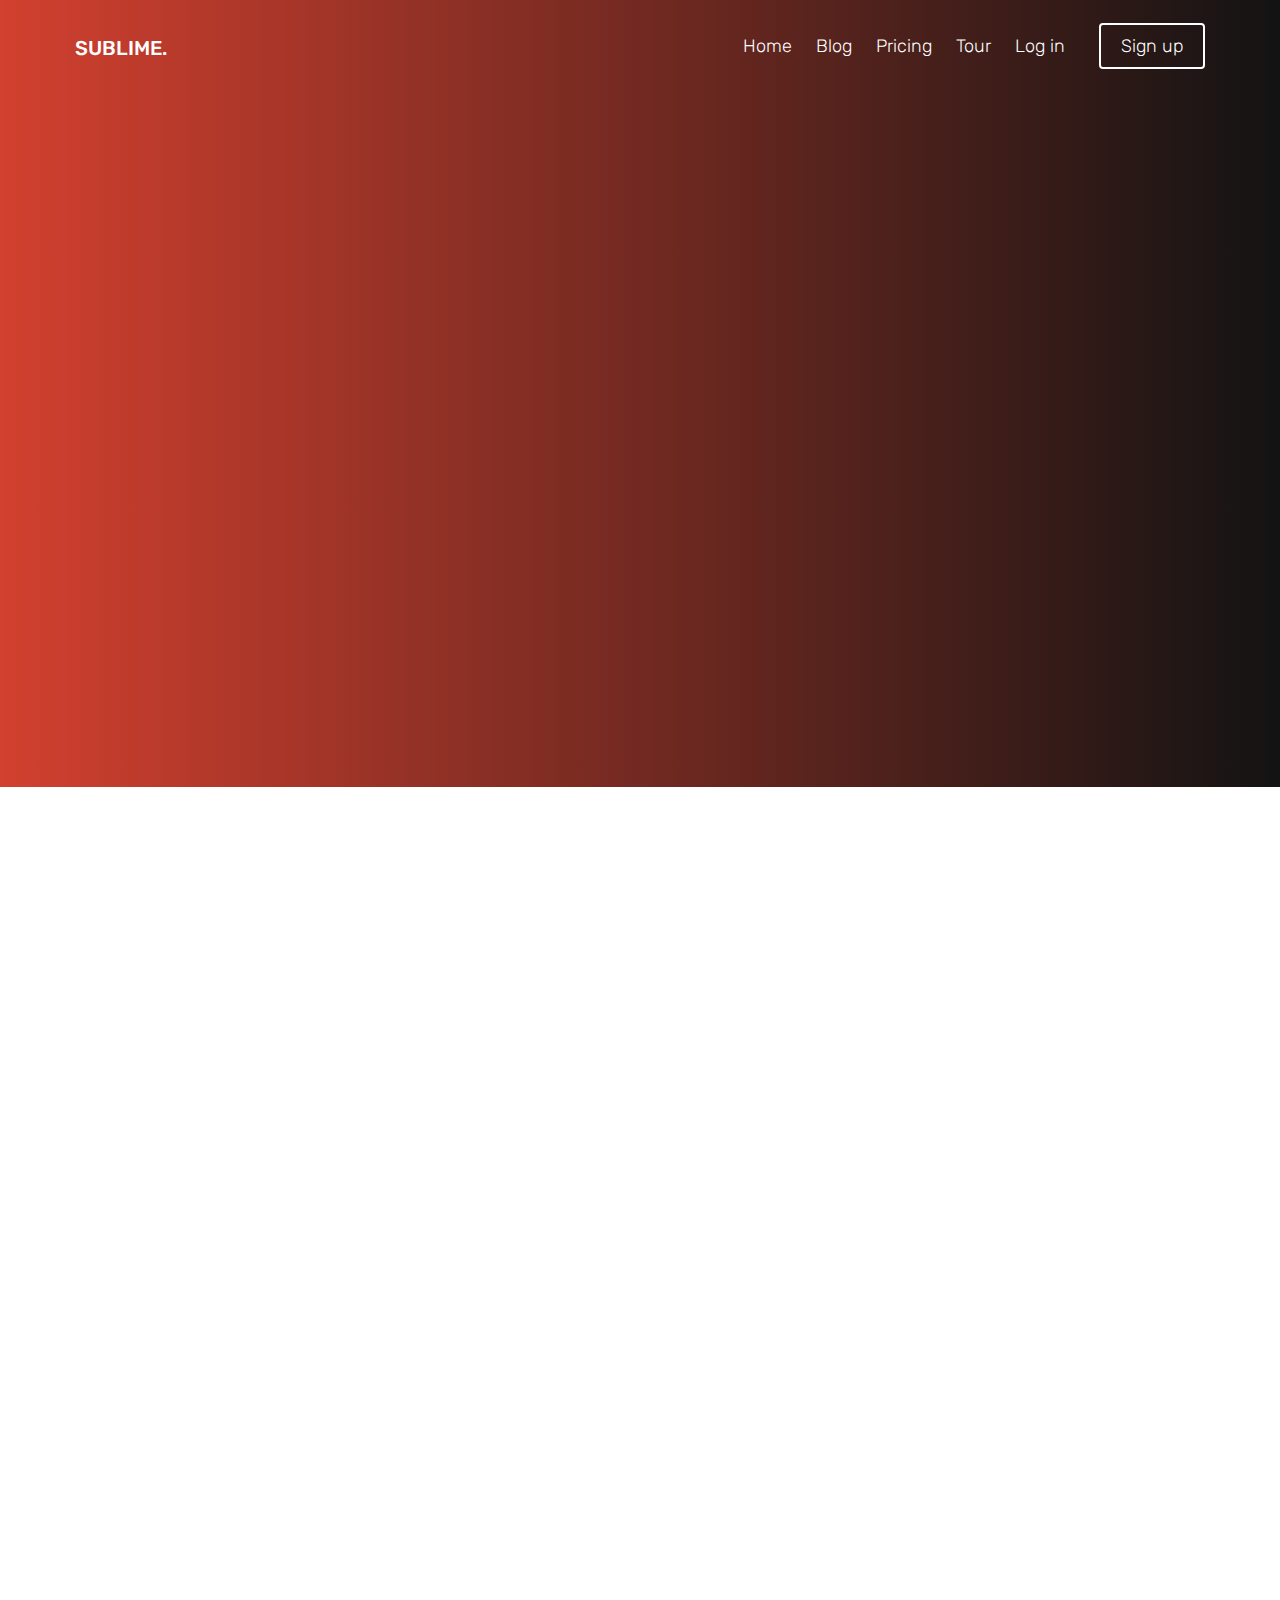
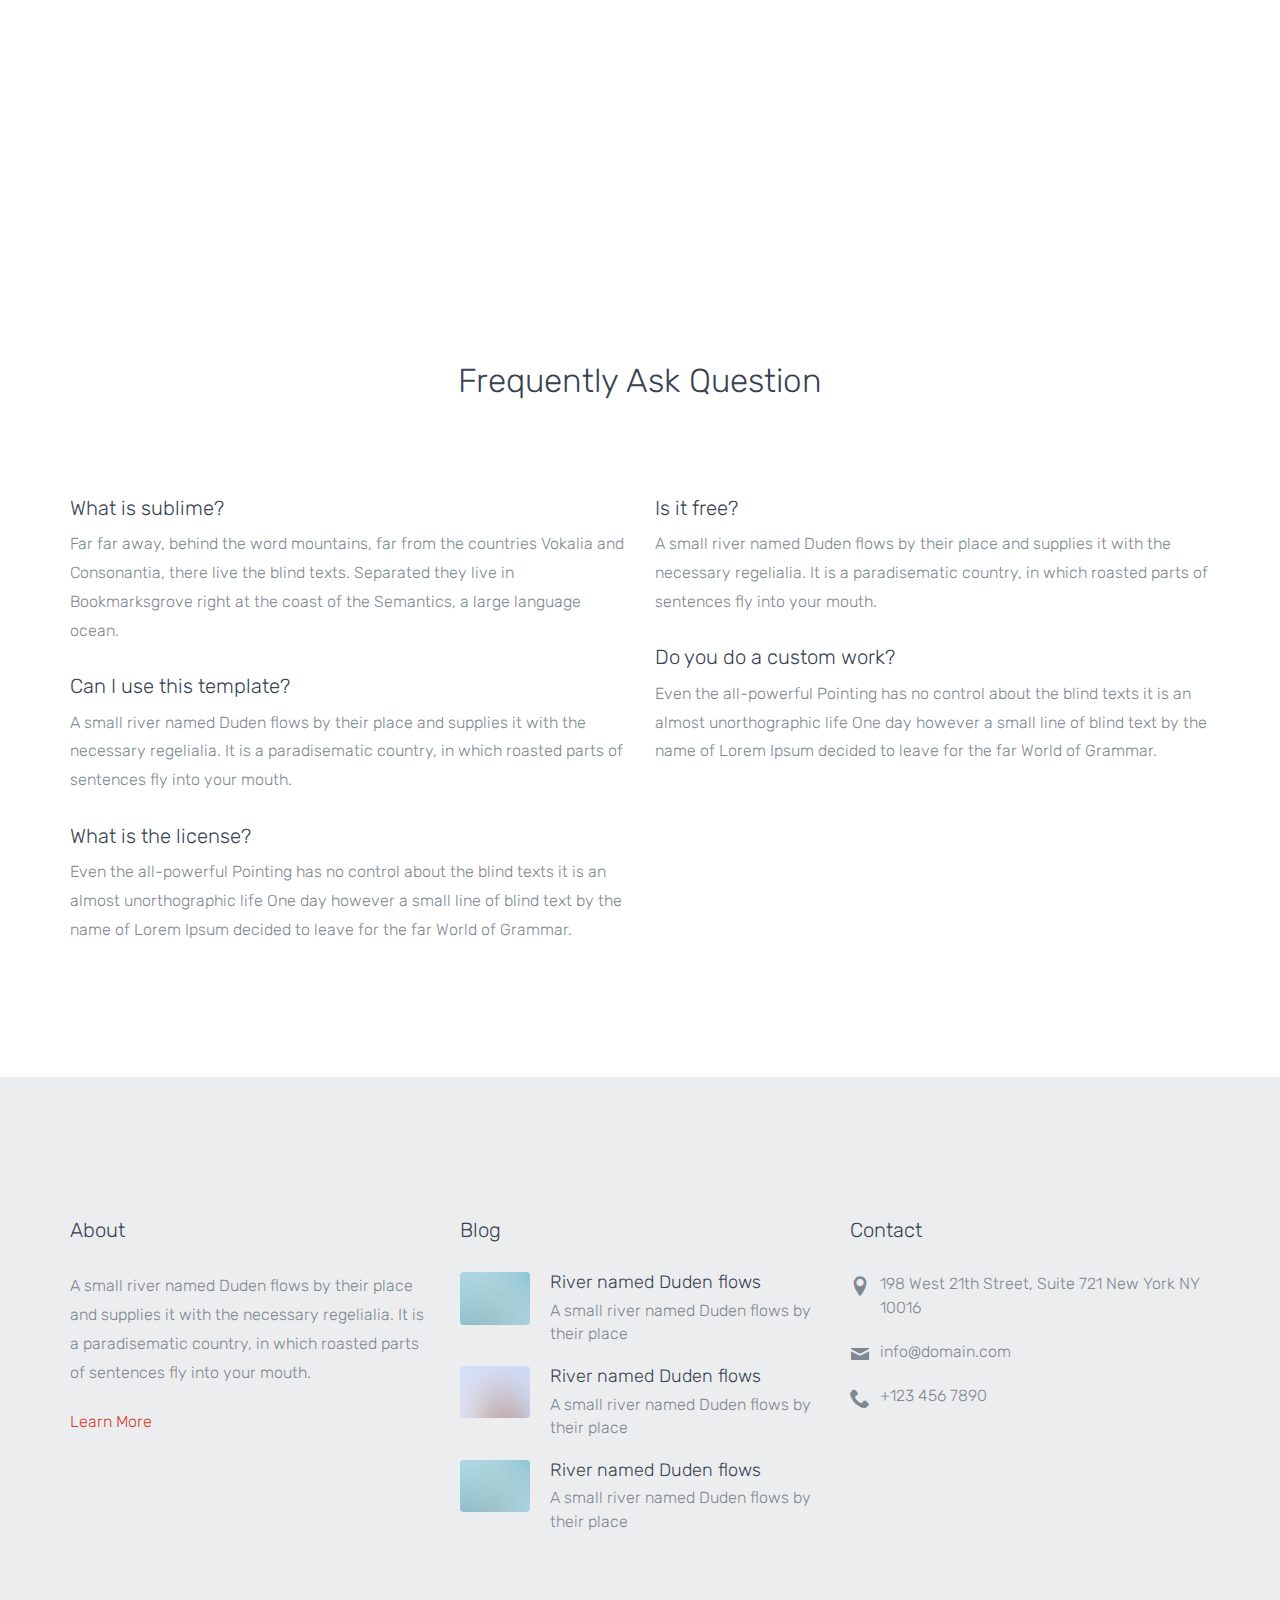
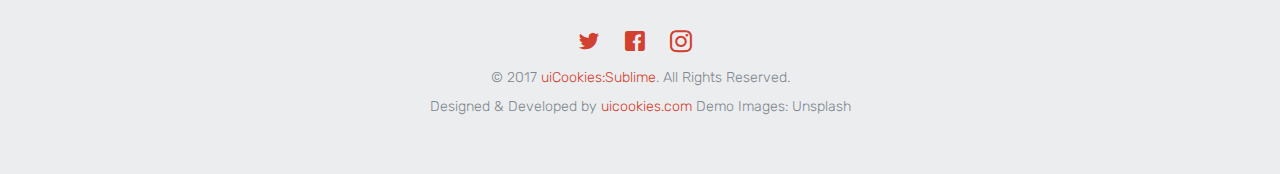
<file: blog.html>
<!DOCTYPE html>
<html lang="en">
  <head>
    <meta charset="utf-8">
    <meta name="viewport" content="width=device-width, initial-scale=1">
    <title>uiCookies:Sublime &mdash; Free Bootstrap Theme, Free Responsive Bootstrap Website Template</title>
    <meta name="description" content="Free Bootstrap Theme by uicookies.com">
    <meta name="keywords" content="free website templates, free bootstrap themes, free template, free bootstrap, free website template">
    
    <link href="https://fonts.googleapis.com/css?family=Rubik:300,400,500" rel="stylesheet"> 
    <link rel="stylesheet" href="css/styles-merged.css">
    <link rel="stylesheet" href="css/style.min.css">
    <link rel="stylesheet" href="css/custom.css">

    <!--[if lt IE 9]>
      <script src="js/vendor/html5shiv.min.js"></script>
      <script src="js/vendor/respond.min.js"></script>
    <![endif]-->
  </head>
  <body>
    


  <!-- START: header -->
  <header role="banner" class="probootstrap-header">
    <div class="container-fluid">
      <!-- <div class="row"> -->
        <a href="index.html" class="probootstrap-logo">Sublime<span>.</span></a>
        
        <a href="#" class="probootstrap-burger-menu visible-xs" ><i>Menu</i></a>
        <div class="mobile-menu-overlay"></div>

        <nav role="navigation" class="probootstrap-nav hidden-xs">
          <ul class="probootstrap-main-nav">
            <li><a href="index.html">Home</a></li>
            <li><a href="blog.html">Blog</a></li>
            <li><a href="pricing.html">Pricing</a></li>
            <li><a href="tour.html">Tour</a></li>
            <li><a href="login.html">Log in</a></li>
            <li class="probootstrap-cta"><a href="signup.html">Sign up</a></li>
          </ul>
          <div class="extra-text visible-xs">
            <a href="#" class="probootstrap-burger-menu"><i>Menu</i></a>
            <h5>Social</h5>
            <ul class="social-buttons">
              <li><a href="#"><i class="icon-twitter"></i></a></li>
              <li><a href="#"><i class="icon-facebook"></i></a></li>
              <li><a href="#"><i class="icon-instagram2"></i></a></li>
            </ul>
            <p><small>&copy; Copyright 2017. All Rights Reserved.</small></p>
          </div>
        </nav>

        <section class="probootstrap-intro">
          <div class="container">
            <div class="row">
              <div class="col-md-8 col-md-offset-2">
                <h1 class="probootstrap-animate">We share our ideas throught blogging</h1>
                <div class="probootstrap-subtitle probootstrap-animate">
                  <h2>A modern type of website template for your new business brought to you by <a href="https://uicookies.com/" target="_blank">uicookies.com</a></h2>
                </div>
                <p class="watch-intro probootstrap-animate"><a href="https://vimeo.com/45830194" class="popup-vimeo">Watch the intro <i class="icon-play2"></i></a></p>
              </div>
            </div>
          </div>
        </section>

      <!-- </div> -->
    </div>
    
    
  </header>
  <!-- END: header -->
  
  <!-- START: section -->
  <section class="probootstrap-section">
    <div class="container">
      
      <div class="row">
        <div class="col-md-4 col-sm-6 col-xs-12 probootstrap-animate">
          <div class="probootstrap-block-image">
            <figure><img src="img/img_3.jpg" alt="Free Bootstrap Template by uicookies.com"></figure>
            <div class="text">
              <span class="date">June 29, 2017</span>
              <h3><a href="#">Laboriosam Quod Dignissimos</a></h3>
              <p>Lorem ipsum dolor sit amet consectetur adipisicing elit. Iusto provident qui tempore natus quos quibusdam soluta at.</p>
              <p><a href="#" class="link-with-icon">Learn More <i class=" icon-chevron-right"></i></a></p>
            </div>
          </div>
        </div>
        <div class="col-md-4 col-sm-6 col-xs-12 probootstrap-animate">
          <div class="probootstrap-block-image">
            <figure><img src="img/img_2.jpg" alt="Free Bootstrap Template by uicookies.com"></figure>
            <div class="text">
              <span class="date">June 29, 2017</span>
              <h3><a href="#">Laboriosam Quod Dignissimos</a></h3>
              <p>Lorem ipsum dolor sit amet consectetur adipisicing elit. Iusto provident qui tempore natus quos quibusdam soluta at.</p>
              <p><a href="#" class="link-with-icon">Learn More <i class=" icon-chevron-right"></i></a></p>
            </div>
          </div>
        </div>
        <div class="clearfix visible-sm-block"></div>
        <div class="col-md-4 col-sm-6 col-xs-12 probootstrap-animate">
          <div class="probootstrap-block-image">
            <figure><img src="img/img_3.jpg" alt="Free Bootstrap Template by uicookies.com"></figure>
            <div class="text">
              <span class="date">June 29, 2017</span>
              <h3><a href="#">Laboriosam Quod Dignissimos</a></h3>
              <p>Lorem ipsum dolor sit amet consectetur adipisicing elit. Iusto provident qui tempore natus quos quibusdam soluta at.</p>
              <p><a href="#" class="link-with-icon">Learn More <i class=" icon-chevron-right"></i></a></p>
            </div>
          </div>
        </div>
        <div class="clearfix visible-md-block"></div>
        <div class="col-md-4 col-sm-6 col-xs-12 probootstrap-animate">
          <div class="probootstrap-block-image">
            <figure><img src="img/img_2.jpg" alt="Free Bootstrap Template by uicookies.com"></figure>
            <div class="text">
              <span class="date">June 29, 2017</span>
              <h3><a href="#">Laboriosam Quod Dignissimos</a></h3>
              <p>Lorem ipsum dolor sit amet consectetur adipisicing elit. Iusto provident qui tempore natus quos quibusdam soluta at.</p>
              <p><a href="#" class="link-with-icon">Learn More <i class=" icon-chevron-right"></i></a></p>
            </div>
          </div>
        </div>
        <div class="clearfix visible-sm-block"></div>
        <div class="col-md-4 col-sm-6 col-xs-12 probootstrap-animate">
          <div class="probootstrap-block-image">
            <figure><img src="img/img_3.jpg" alt="Free Bootstrap Template by uicookies.com"></figure>
            <div class="text">
              <span class="date">June 29, 2017</span>
              <h3><a href="#">Laboriosam Quod Dignissimos</a></h3>
              <p>Lorem ipsum dolor sit amet consectetur adipisicing elit. Iusto provident qui tempore natus quos quibusdam soluta at.</p>
              <p><a href="#" class="link-with-icon">Learn More <i class=" icon-chevron-right"></i></a></p>
            </div>
          </div>
        </div>
        <div class="col-md-4 col-sm-6 col-xs-12 probootstrap-animate">
          <div class="probootstrap-block-image">
            <figure><img src="img/img_2.jpg" alt="Free Bootstrap Template by uicookies.com"></figure>
            <div class="text">
              <span class="date">June 29, 2017</span>
              <h3><a href="#">Laboriosam Quod Dignissimos</a></h3>
              <p>Lorem ipsum dolor sit amet consectetur adipisicing elit. Iusto provident qui tempore natus quos quibusdam soluta at.</p>
              <p><a href="#" class="link-with-icon">Learn More <i class=" icon-chevron-right"></i></a></p>
            </div>
          </div>
        </div>
        <div class="clearfix visible-sm-block"></div>
      </div>
      
      <div class="row mb50">
        <div class="col-md-12 section-heading text-center">
          <h2>Frequently Ask Question</h2>
        </div>
      </div>
      <div class="row">
        <div class="col-md-6">
          <h3>What is sublime?</h3>
          <p>Far far away, behind the word mountains, far from the countries Vokalia and Consonantia, there live the blind texts. Separated they live in Bookmarksgrove right at the coast of the Semantics, a large language ocean.</p>
          <h3>Can I use this template?</h3>
          <p>A small river named Duden flows by their place and supplies it with the necessary regelialia. It is a paradisematic country, in which roasted parts of sentences fly into your mouth.</p>
          <h3>What is the license?</h3>
          <p>Even the all-powerful Pointing has no control about the blind texts it is an almost unorthographic life One day however a small line of blind text by the name of Lorem Ipsum decided to leave for the far World of Grammar.</p>
        </div>
        <div class="col-md-6">
          <h3>Is it free?</h3>
          <p>A small river named Duden flows by their place and supplies it with the necessary regelialia. It is a paradisematic country, in which roasted parts of sentences fly into your mouth.</p>
          <h3>Do you do a custom work?</h3>
          <p>Even the all-powerful Pointing has no control about the blind texts it is an almost unorthographic life One day however a small line of blind text by the name of Lorem Ipsum decided to leave for the far World of Grammar.</p>
        </div>
      </div>
    </div>
  </section>
  <!-- END: section -->

  
  
  <!-- START: footer -->
  <footer role="contentinfo" class="probootstrap-footer">
    <div class="container">
      <div class="row">
        <div class="col-md-4">
          <div class="probootstrap-footer-widget">
            <h3>About</h3>
            <p>A small river named Duden flows by their place and supplies it with the necessary regelialia. It is a paradisematic country, in which roasted parts of sentences fly into your mouth.</p>
            <p><a href="#" class="link-with-icon">Learn More <i class=" icon-chevron-right"></i></a></p>
          </div>
        </div>
        <div class="col-md-4">
          <div class="probootstrap-footer-widget">
            <h3>Blog</h3>
            <ul class="probootstrap-blog-list">
              <li>
                <a href="#">
                  <figure><img src="img/img_2.jpg" alt="Free Bootstrap Template by uicookies.com" class="img-responsive"></figure>
                  <div class="text">
                    <h4>River named Duden flows</h4>
                    <p>A small river named Duden flows by their place</p>
                  </div>
                </a>
              </li>
              <li>
                <a href="#">
                  <figure><img src="img/img_3.jpg" alt="Free Bootstrap Template by uicookies.com" class="img-responsive"></figure>
                  <div class="text">
                    <h4>River named Duden flows</h4>
                    <p>A small river named Duden flows by their place</p>
                  </div>
                </a>
              </li>
              <li>
                <a href="#">
                  <figure><img src="img/img_2.jpg" alt="Free Bootstrap Template by uicookies.com" class="img-responsive"></figure>
                  <div class="text">
                    <h4>River named Duden flows</h4>
                    <p>A small river named Duden flows by their place</p>
                  </div>
                </a>
              </li>
            </ul>
          </div>
        </div>
        <div class="col-md-4">
          <div class="probootstrap-footer-widget">
            <h3>Contact</h3>
            <ul class="probootstrap-contact-info">
              <li><i class="icon-location2"></i> <span>198 West 21th Street, Suite 721 New York NY 10016</span></li>
              <li><i class="icon-mail"></i><span>info@domain.com</span></li>
              <li><i class="icon-phone2"></i><span>+123 456 7890</span></li>
            </ul>
            
          </div>
        </div>
      </div>
      <div class="row mt40">
        <div class="col-md-12 text-center">
          <ul class="probootstrap-footer-social">
            <li><a href=""><i class="icon-twitter"></i></a></li>
            <li><a href=""><i class="icon-facebook"></i></a></li>
            <li><a href=""><i class="icon-instagram2"></i></a></li>
          </ul>
          <p>
            <small>&copy; 2017 <a href="https://uicookies.com/" target="_blank">uiCookies:Sublime</a>. All Rights Reserved. <br> Designed &amp; Developed by <a href="https://uicookies.com/" target="_blank">uicookies.com</a> Demo Images: Unsplash</small>
          </p>
          
        </div>
      </div>
    </div>
  </footer>
  <!-- END: footer -->



  <script src="js/scripts.min.js"></script>
  <script src="js/main.min.js"></script>
  <script src="js/custom.js"></script>

  </body>
</html>
</file>
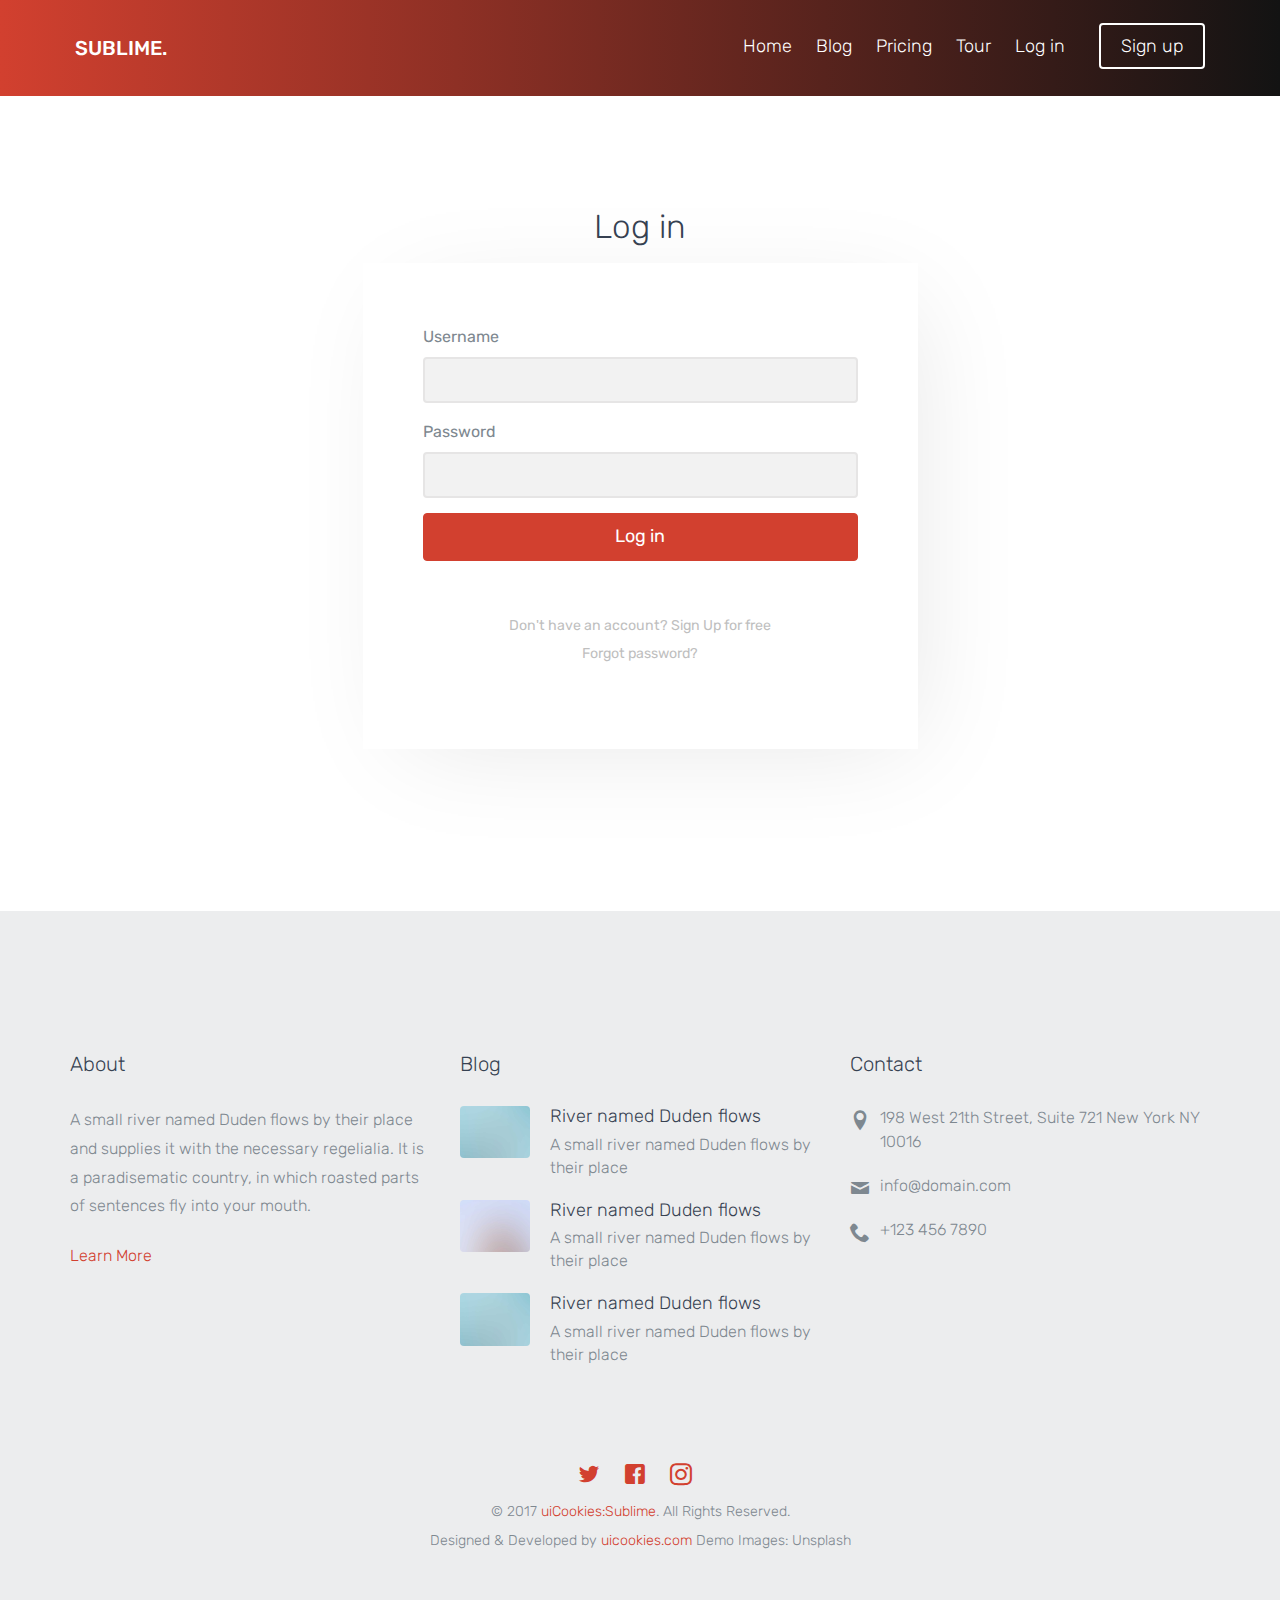
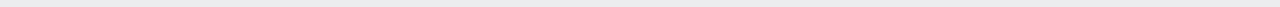
<file: login.html>
<!DOCTYPE html>
<html lang="en">
  <head>
    <meta charset="utf-8">
    <meta name="viewport" content="width=device-width, initial-scale=1">
    <title>uiCookies:Sublime &mdash; Free Bootstrap Theme, Free Responsive Bootstrap Website Template</title>
    <meta name="description" content="Free Bootstrap Theme by uicookies.com">
    <meta name="keywords" content="free website templates, free bootstrap themes, free template, free bootstrap, free website template">
    
    <link href="https://fonts.googleapis.com/css?family=Rubik:300,400,500" rel="stylesheet"> 
    <link rel="stylesheet" href="css/styles-merged.css">
    <link rel="stylesheet" href="css/style.min.css">
    <link rel="stylesheet" href="css/custom.css">

    <!--[if lt IE 9]>
      <script src="js/vendor/html5shiv.min.js"></script>
      <script src="js/vendor/respond.min.js"></script>
    <![endif]-->
  </head>
  <body>
    


  <!-- START: header -->
  <header role="banner" class="probootstrap-header probootstrap-header-no-intro">
    <div class="container-fluid">
      <!-- <div class="row"> -->
        <a href="index.html" class="probootstrap-logo">Sublime<span>.</span></a>
        
        <a href="#" class="probootstrap-burger-menu visible-xs" ><i>Menu</i></a>
        <div class="mobile-menu-overlay"></div>

        <nav role="navigation" class="probootstrap-nav hidden-xs">
          <ul class="probootstrap-main-nav">
            <li><a href="index.html">Home</a></li>
            <li><a href="blog.html">Blog</a></li>
            <li><a href="pricing.html">Pricing</a></li>
            <li><a href="tour.html">Tour</a></li>
            <li><a href="login.html">Log in</a></li>
            <li class="probootstrap-cta"><a href="signup.html">Sign up</a></li>
          </ul>
          <div class="extra-text visible-xs">
            <a href="#" class="probootstrap-burger-menu"><i>Menu</i></a>
            <h5>Social</h5>
            <ul class="social-buttons">
              <li><a href="#"><i class="icon-twitter"></i></a></li>
              <li><a href="#"><i class="icon-facebook"></i></a></li>
              <li><a href="#"><i class="icon-instagram2"></i></a></li>
            </ul>
            <p><small>&copy; Copyright 2017. All Rights Reserved.</small></p>
          </div>
        </nav>

      <!-- </div> -->
    </div>
    
  
  </header>
  <!-- END: header -->
  
  <section class="probootstrap-section">
    <div class="container">
      <div class="row">
        <div class="col-md-12 text-center section-heading">
          <h2>Log in</h2>
        </div>
      </div>
      <div class="row">
        <div class="col-md-6 col-md-offset-3">
          <form method="post" class="probootstrap-form probootstrap-form-box">
            <div class="form-group">
              <label for="username">Username</label>
              <input type="username" name="username" id="username" class="form-control">
            </div>
            <div class="form-group">
              <label for="username">Password</label>
              <input type="password" name="password" id="password" class="form-control">
            </div>
            <div class="form-group mb50">
              <input type="submit" value="Log in" class="btn btn-primary btn-block">
            </div>
            <div class="form-group text-center">
              <p class="form-note-link"><small><a href="signup.html">Don't have an account? Sign Up for free</a></small> <br> <small><a href="#">Forgot password?</a></small></p>
            </div>
          </form>
        </div>
      </div>
    </div>
  </section>
  
  
  <!-- START: footer -->
  <footer role="contentinfo" class="probootstrap-footer">
    <div class="container">
      <div class="row">
        <div class="col-md-4">
          <div class="probootstrap-footer-widget">
            <h3>About</h3>
            <p>A small river named Duden flows by their place and supplies it with the necessary regelialia. It is a paradisematic country, in which roasted parts of sentences fly into your mouth.</p>
            <p><a href="#" class="link-with-icon">Learn More <i class=" icon-chevron-right"></i></a></p>
          </div>
        </div>
        <div class="col-md-4">
          <div class="probootstrap-footer-widget">
            <h3>Blog</h3>
            <ul class="probootstrap-blog-list">
              <li>
                <a href="#">
                  <figure><img src="img/img_2.jpg" alt="Free Bootstrap Template by uicookies.com" class="img-responsive"></figure>
                  <div class="text">
                    <h4>River named Duden flows</h4>
                    <p>A small river named Duden flows by their place</p>
                  </div>
                </a>
              </li>
              <li>
                <a href="#">
                  <figure><img src="img/img_3.jpg" alt="Free Bootstrap Template by uicookies.com" class="img-responsive"></figure>
                  <div class="text">
                    <h4>River named Duden flows</h4>
                    <p>A small river named Duden flows by their place</p>
                  </div>
                </a>
              </li>
              <li>
                <a href="#">
                  <figure><img src="img/img_2.jpg" alt="Free Bootstrap Template by uicookies.com" class="img-responsive"></figure>
                  <div class="text">
                    <h4>River named Duden flows</h4>
                    <p>A small river named Duden flows by their place</p>
                  </div>
                </a>
              </li>
            </ul>
          </div>
        </div>
        <div class="col-md-4">
          <div class="probootstrap-footer-widget">
            <h3>Contact</h3>
            <ul class="probootstrap-contact-info">
              <li><i class="icon-location2"></i> <span>198 West 21th Street, Suite 721 New York NY 10016</span></li>
              <li><i class="icon-mail"></i><span>info@domain.com</span></li>
              <li><i class="icon-phone2"></i><span>+123 456 7890</span></li>
            </ul>
            
          </div>
        </div>
      </div>
      <div class="row mt40">
        <div class="col-md-12 text-center">
          <ul class="probootstrap-footer-social">
            <li><a href=""><i class="icon-twitter"></i></a></li>
            <li><a href=""><i class="icon-facebook"></i></a></li>
            <li><a href=""><i class="icon-instagram2"></i></a></li>
          </ul>
          <p>
            <small>&copy; 2017 <a href="https://uicookies.com/" target="_blank">uiCookies:Sublime</a>. All Rights Reserved. <br> Designed &amp; Developed by <a href="https://uicookies.com/" target="_blank">uicookies.com</a> Demo Images: Unsplash</small>
          </p>
          
        </div>
      </div>
    </div>
  </footer>
  <!-- END: footer -->



  <script src="js/scripts.min.js"></script>
  <script src="js/main.min.js"></script>
  <script src="js/custom.js"></script>

  </body>
</html>
</file>
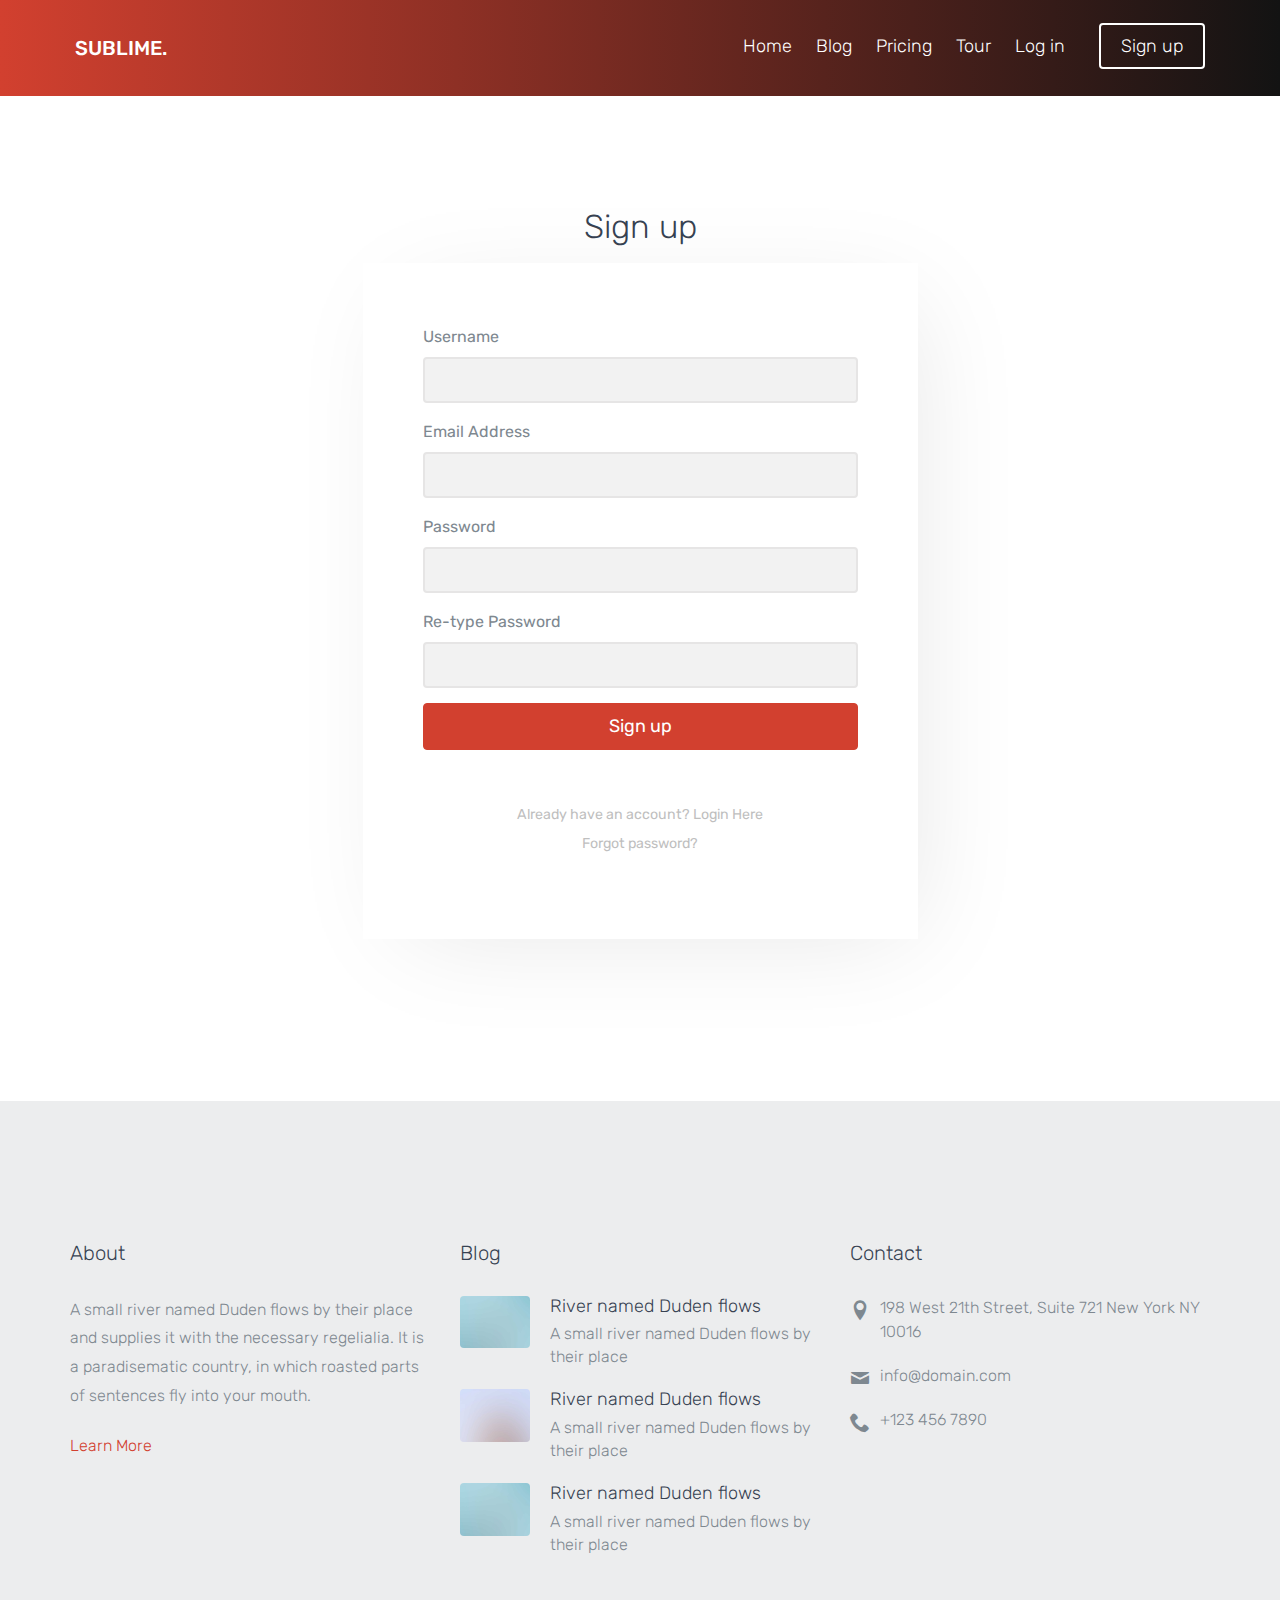
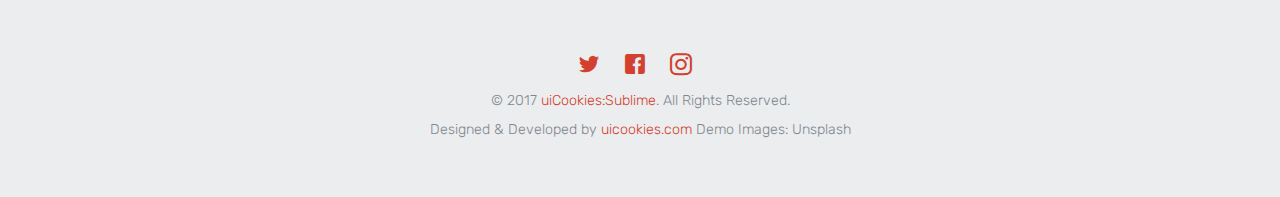
<file: signup.html>
<!DOCTYPE html>
<html lang="en">
  <head>
    <meta charset="utf-8">
    <meta name="viewport" content="width=device-width, initial-scale=1">
    <title>uiCookies:Sublime &mdash; Free Bootstrap Theme, Free Responsive Bootstrap Website Template</title>
    <meta name="description" content="Free Bootstrap Theme by uicookies.com">
    <meta name="keywords" content="free website templates, free bootstrap themes, free template, free bootstrap, free website template">
    
    <link href="https://fonts.googleapis.com/css?family=Rubik:300,400,500" rel="stylesheet"> 
    <link rel="stylesheet" href="css/styles-merged.css">
    <link rel="stylesheet" href="css/style.min.css">
    <link rel="stylesheet" href="css/custom.css">

    <!--[if lt IE 9]>
      <script src="js/vendor/html5shiv.min.js"></script>
      <script src="js/vendor/respond.min.js"></script>
    <![endif]-->
  </head>
  <body>
    


  <!-- START: header -->
  <header role="banner" class="probootstrap-header probootstrap-header-no-intro">
    <div class="container-fluid">
      <!-- <div class="row"> -->
        <a href="index.html" class="probootstrap-logo">Sublime<span>.</span></a>
        
        <a href="#" class="probootstrap-burger-menu visible-xs" ><i>Menu</i></a>
        <div class="mobile-menu-overlay"></div>

        <nav role="navigation" class="probootstrap-nav hidden-xs">
          <ul class="probootstrap-main-nav">
            <li><a href="index.html">Home</a></li>
            <li><a href="blog.html">Blog</a></li>
            <li><a href="pricing.html">Pricing</a></li>
            <li><a href="tour.html">Tour</a></li>
            <li><a href="login.html">Log in</a></li>
            <li class="probootstrap-cta"><a href="signup.html">Sign up</a></li>
          </ul>
          <div class="extra-text visible-xs">
            <a href="#" class="probootstrap-burger-menu"><i>Menu</i></a>
            <h5>Social</h5>
            <ul class="social-buttons">
              <li><a href="#"><i class="icon-twitter"></i></a></li>
              <li><a href="#"><i class="icon-facebook"></i></a></li>
              <li><a href="#"><i class="icon-instagram2"></i></a></li>
            </ul>
            <p><small>&copy; Copyright 2017. All Rights Reserved.</small></p>
          </div>
        </nav>

      <!-- </div> -->
    </div>
    
  
  </header>
  <!-- END: header -->
  
  <section class="probootstrap-section">
    <div class="container">
      <div class="row">
        <div class="col-md-12 text-center section-heading">
          <h2>Sign up</h2>
        </div>
      </div>
      <div class="row">
        <div class="col-md-6 col-md-offset-3">
          <form method="post" class="probootstrap-form probootstrap-form-box">
            <div class="form-group">
              <label for="username">Username</label>
              <input type="username" name="username" id="username" class="form-control">
            </div>
            <div class="form-group">
              <label for="email">Email Address</label>
              <input type="email" name="email" id="email" class="form-control">
            </div>
            <div class="form-group">
              <label for="password">Password</label>
              <input type="password" name="password" id="password" class="form-control">
            </div>
            <div class="form-group">
              <label for="password">Re-type Password</label>
              <input type="password" name="password" id="password" class="form-control">
            </div>
            <div class="form-group mb50">
              <input type="submit" value="Sign up" class="btn btn-primary btn-block">
            </div>
            <div class="form-group text-center">
              <p class="form-note-link"><small><a href="login.html">Already have an account? Login Here</a></small> <br> <small><a href="#">Forgot password?</a></small></p>
            </div>
          </form>
        </div>
      </div>
    </div>
  </section>
  
  
  <!-- START: footer -->
  <footer role="contentinfo" class="probootstrap-footer">
    <div class="container">
      <div class="row">
        <div class="col-md-4">
          <div class="probootstrap-footer-widget">
            <h3>About</h3>
            <p>A small river named Duden flows by their place and supplies it with the necessary regelialia. It is a paradisematic country, in which roasted parts of sentences fly into your mouth.</p>
            <p><a href="#" class="link-with-icon">Learn More <i class=" icon-chevron-right"></i></a></p>
          </div>
        </div>
        <div class="col-md-4">
          <div class="probootstrap-footer-widget">
            <h3>Blog</h3>
            <ul class="probootstrap-blog-list">
              <li>
                <a href="#">
                  <figure><img src="img/img_2.jpg" alt="Free Bootstrap Template by uicookies.com" class="img-responsive"></figure>
                  <div class="text">
                    <h4>River named Duden flows</h4>
                    <p>A small river named Duden flows by their place</p>
                  </div>
                </a>
              </li>
              <li>
                <a href="#">
                  <figure><img src="img/img_3.jpg" alt="Free Bootstrap Template by uicookies.com" class="img-responsive"></figure>
                  <div class="text">
                    <h4>River named Duden flows</h4>
                    <p>A small river named Duden flows by their place</p>
                  </div>
                </a>
              </li>
              <li>
                <a href="#">
                  <figure><img src="img/img_2.jpg" alt="Free Bootstrap Template by uicookies.com" class="img-responsive"></figure>
                  <div class="text">
                    <h4>River named Duden flows</h4>
                    <p>A small river named Duden flows by their place</p>
                  </div>
                </a>
              </li>
            </ul>
          </div>
        </div>
        <div class="col-md-4">
          <div class="probootstrap-footer-widget">
            <h3>Contact</h3>
            <ul class="probootstrap-contact-info">
              <li><i class="icon-location2"></i> <span>198 West 21th Street, Suite 721 New York NY 10016</span></li>
              <li><i class="icon-mail"></i><span>info@domain.com</span></li>
              <li><i class="icon-phone2"></i><span>+123 456 7890</span></li>
            </ul>
            
          </div>
        </div>
      </div>
      <div class="row mt40">
        <div class="col-md-12 text-center">
          <ul class="probootstrap-footer-social">
            <li><a href=""><i class="icon-twitter"></i></a></li>
            <li><a href=""><i class="icon-facebook"></i></a></li>
            <li><a href=""><i class="icon-instagram2"></i></a></li>
          </ul>
          <p>
            <small>&copy; 2017 <a href="https://uicookies.com/" target="_blank">uiCookies:Sublime</a>. All Rights Reserved. <br> Designed &amp; Developed by <a href="https://uicookies.com/" target="_blank">uicookies.com</a> Demo Images: Unsplash</small>
          </p>
          
        </div>
      </div>
    </div>
  </footer>
  <!-- END: footer -->



  <script src="js/scripts.min.js"></script>
  <script src="js/main.min.js"></script>
  <script src="js/custom.js"></script>

  </body>
</html>
</file>
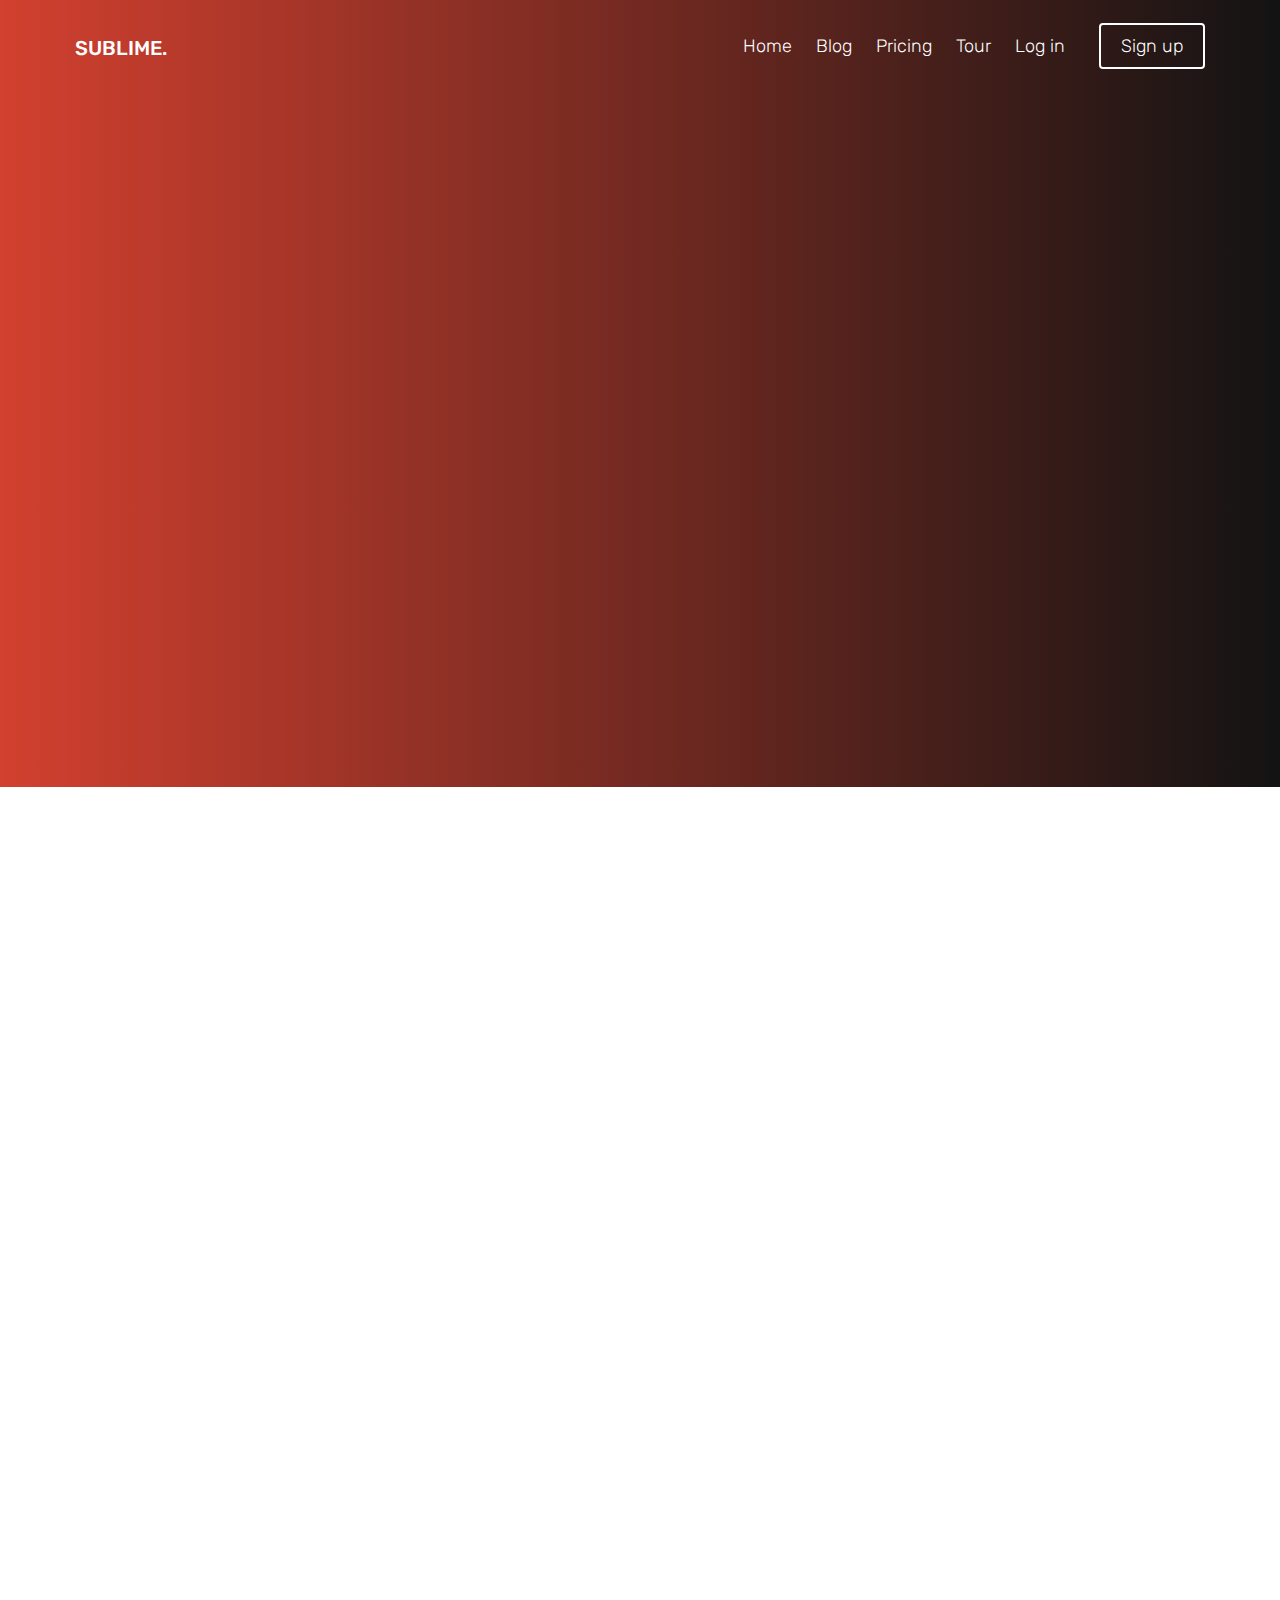
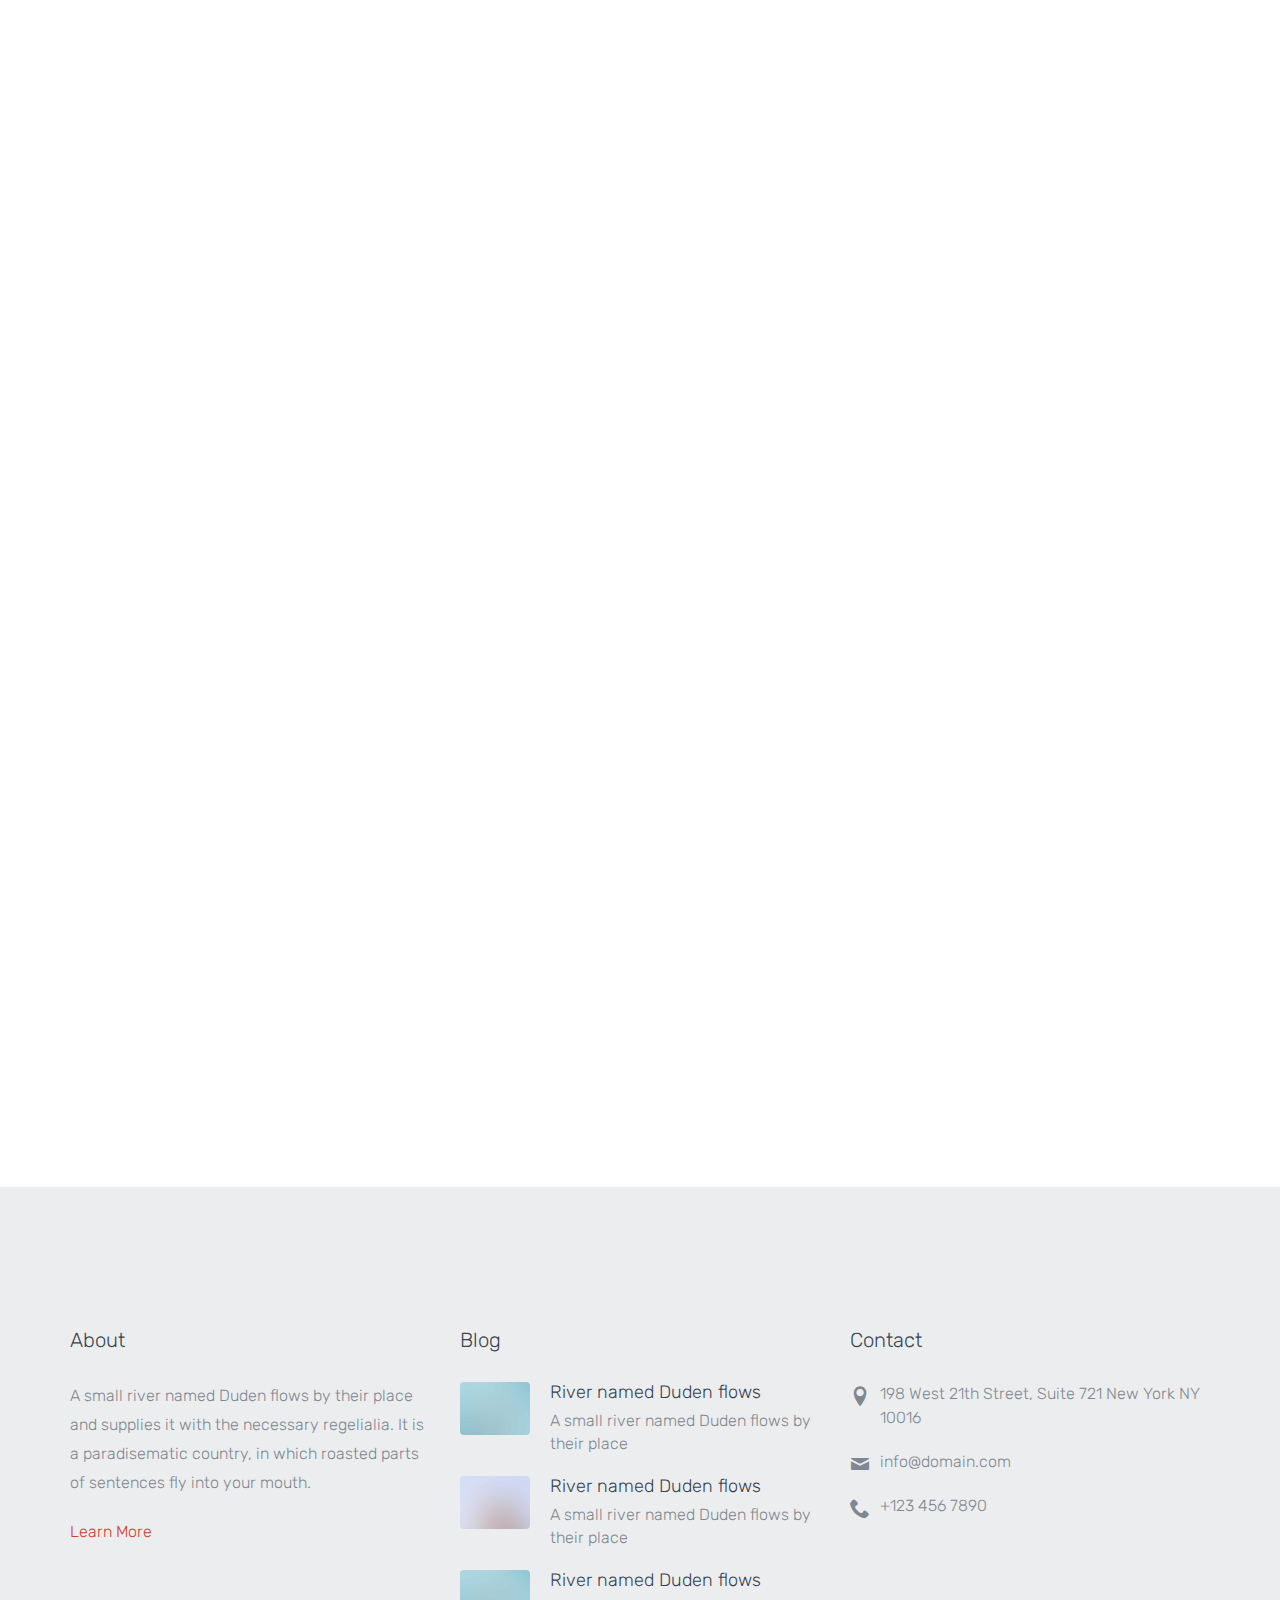
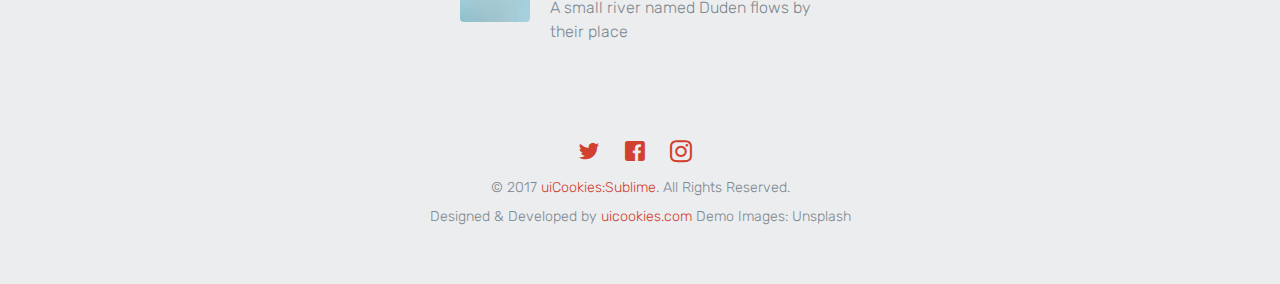
<file: tour.html>
<!DOCTYPE html>
<html lang="en">
  <head>
    <meta charset="utf-8">
    <meta name="viewport" content="width=device-width, initial-scale=1">
    <title>uiCookies:Sublime &mdash; Free Bootstrap Theme, Free Responsive Bootstrap Website Template</title>
    <meta name="description" content="Free Bootstrap Theme by uicookies.com">
    <meta name="keywords" content="free website templates, free bootstrap themes, free template, free bootstrap, free website template">
    
    <link href="https://fonts.googleapis.com/css?family=Rubik:300,400,500" rel="stylesheet"> 
    <link rel="stylesheet" href="css/styles-merged.css">
    <link rel="stylesheet" href="css/style.min.css">
    <link rel="stylesheet" href="css/custom.css">

    <!--[if lt IE 9]>
      <script src="js/vendor/html5shiv.min.js"></script>
      <script src="js/vendor/respond.min.js"></script>
    <![endif]-->
  </head>
  <body>
    


  <!-- START: header -->
  <header role="banner" class="probootstrap-header">
    <div class="container-fluid">
      <!-- <div class="row"> -->
        <a href="index.html" class="probootstrap-logo">Sublime<span>.</span></a>
        
        <a href="#" class="probootstrap-burger-menu visible-xs" ><i>Menu</i></a>
        <div class="mobile-menu-overlay"></div>

        <nav role="navigation" class="probootstrap-nav hidden-xs">
          <ul class="probootstrap-main-nav">
            <li><a href="index.html">Home</a></li>
            <li><a href="blog.html">Blog</a></li>
            <li><a href="pricing.html">Pricing</a></li>
            <li><a href="tour.html">Tour</a></li>
            <li><a href="login.html">Log in</a></li>
            <li class="probootstrap-cta"><a href="signup.html">Sign up</a></li>
          </ul>
          <div class="extra-text visible-xs">
            <a href="#" class="probootstrap-burger-menu"><i>Menu</i></a>
            <h5>Social</h5>
            <ul class="social-buttons">
              <li><a href="#"><i class="icon-twitter"></i></a></li>
              <li><a href="#"><i class="icon-facebook"></i></a></li>
              <li><a href="#"><i class="icon-instagram2"></i></a></li>
            </ul>
            <p><small>&copy; Copyright 2017. All Rights Reserved.</small></p>
          </div>
        </nav>

        <section class="probootstrap-intro">
          <div class="container">
            <div class="row">
              <div class="col-md-8 col-md-offset-2">
                <h1 class="probootstrap-animate">Discover the benefits of our product</h1>
                <div class="probootstrap-subtitle probootstrap-animate">
                  <h2>A modern type of website template for your new business brought to you by <a href="https://uicookies.com/" target="_blank">uicookies.com</a></h2>
                </div>
                <p class="watch-intro probootstrap-animate"><a href="https://vimeo.com/45830194" class="popup-vimeo">Watch the intro <i class="icon-play2"></i></a></p>
              </div>
            </div>
          </div>
        </section>

      <!-- </div> -->
    </div>
    
    
  </header>
  <!-- END: header -->
  
  <!-- START: section -->
  <section class="probootstrap-section probootstrap-section-extra">
    <div class="container-fluid probootstrap-absolute">
      <div class="row">
        <div class="col-md-7 col-md-push-6 probootstrap-animate" data-animate-effect="fadeInRight">
          <img src="img/img_showcase_2.jpg" alt="Free Bootstrap Template by uicookies.com" class="img-responsive shadow-left">
        </div>
      </div>
    </div>
    <div class="container">
      <div class="row">
        <div class="col-lg-5 col-md-5 section-heading probootstrap-animate">
          <h2>We guide companies</h2>
          <p class="lead">Far far away, behind the word mountains, far from the countries Vokalia and Consonantia, there live the blind texts. Separated they live in Bookmarksgrove right at the coast of the Semantics, a large language ocean.</p>
          
          <blockquote class="probootstrap-quote">
            <figure class="probootstrap-quote-logo uber">
             <img src="img/uber.png" alt="Free Bootstrap Template by uicookies.com" class="img-responsive">
            </figure>
            <p>&ldquo;A small river named Duden flows by their place and supplies it with the necessary regelialia. It is a paradisematic country, in which roasted parts of sentences fly into your mouth.&rdquo;</p>
            <p class="probootstrap-quote-author"><img src="img/person_1.jpg" alt="Free Bootstrap Template by uicookies.com"> Chris Worth, Uber</p>
          </blockquote>
        </div>
      </div>
    </div>
  </section>
  <!-- END: section -->

  <!-- START: section -->
  <section class="probootstrap-section probootstrap-section-extra">
    <div class="container-fluid probootstrap-absolute">
      <div class="row">
        <div class="col-md-8 col-md-pull-2 probootstrap-animate" data-animate-effect="fadeInLeft">
          <img src="img/laptop_1.jpg" alt="Free Bootstrap Template by uicookies.com" class="img-responsive">
        </div>
      </div>
    </div>
    <div class="container">
      <div class="row">
        <div class="col-lg-5 col-md-5 col-md-push-6 section-heading probootstrap-animate">
          <h2>We design extraordinary</h2>
          <p class="lead">Far far away, behind the word mountains, far from the countries Vokalia and Consonantia, there live the blind texts. Separated they live in Bookmarksgrove right at the coast of the Semantics, a large language ocean.</p>
          <blockquote class="probootstrap-quote">
            <figure class="probootstrap-quote-logo facebook">
             <img src="img/facebook.png" alt="Free Bootstrap Template by uicookies.com" class="img-responsive">
            </figure>
            <p>&ldquo;A small river named Duden flows by their place and supplies it with the necessary regelialia. It is a paradisematic country, in which roasted parts of sentences fly into your mouth.&rdquo;</p>
            <p class="probootstrap-quote-author"><img src="img/person_5.jpg" alt="Free Bootstrap Template by uicookies.com"> Janet Morris, Facebook</p>
          </blockquote>
        </div>
      </div>
    </div>
  </section>
  <!-- END: section -->

  <!-- START: section -->
  <section class="probootstrap-section probootstrap-section-extra">
    <div class="container-fluid probootstrap-absolute">
      <div class="row">
        <div class="col-md-7 col-md-push-6 probootstrap-animate" data-animate-effect="fadeInRight">
          <img src="img/img_showcase_1.jpg" alt="Free Bootstrap Template by uicookies.com" class="img-responsive shadow-left">
        </div>
      </div>
    </div>
    <div class="container">
      <div class="row">
        <div class="col-lg-5 col-md-5 section-heading probootstrap-animate">
          <h2>We bring emotion to our product</h2>
          <p class="lead">Far far away, behind the word mountains, far from the countries Vokalia and Consonantia, there live the blind texts. Separated they live in Bookmarksgrove right at the coast of the Semantics, a large language ocean.</p>
          
          <blockquote class="probootstrap-quote">
            <figure class="probootstrap-quote-logo twitter">
             <img src="img/twitter.png" alt="Free Bootstrap Template by uicookies.com" class="img-responsive">
            </figure>
            <p>&ldquo;A small river named Duden flows by their place and supplies it with the necessary regelialia. It is a paradisematic country, in which roasted parts of sentences fly into your mouth.&rdquo;</p>
            <p class="probootstrap-quote-author"><img src="img/person_7.jpg" alt="Free Bootstrap Template by uicookies.com"> Jessa Sy, Twitter</p>
          </blockquote>
        </div>
      </div>
    </div>
  </section>
  <!-- END: section -->

  
  
  <!-- START: footer -->
  <footer role="contentinfo" class="probootstrap-footer">
    <div class="container">
      <div class="row">
        <div class="col-md-4">
          <div class="probootstrap-footer-widget">
            <h3>About</h3>
            <p>A small river named Duden flows by their place and supplies it with the necessary regelialia. It is a paradisematic country, in which roasted parts of sentences fly into your mouth.</p>
            <p><a href="#" class="link-with-icon">Learn More <i class=" icon-chevron-right"></i></a></p>
          </div>
        </div>
        <div class="col-md-4">
          <div class="probootstrap-footer-widget">
            <h3>Blog</h3>
            <ul class="probootstrap-blog-list">
              <li>
                <a href="#">
                  <figure><img src="img/img_2.jpg" alt="Free Bootstrap Template by uicookies.com" class="img-responsive"></figure>
                  <div class="text">
                    <h4>River named Duden flows</h4>
                    <p>A small river named Duden flows by their place</p>
                  </div>
                </a>
              </li>
              <li>
                <a href="#">
                  <figure><img src="img/img_3.jpg" alt="Free Bootstrap Template by uicookies.com" class="img-responsive"></figure>
                  <div class="text">
                    <h4>River named Duden flows</h4>
                    <p>A small river named Duden flows by their place</p>
                  </div>
                </a>
              </li>
              <li>
                <a href="#">
                  <figure><img src="img/img_2.jpg" alt="Free Bootstrap Template by uicookies.com" class="img-responsive"></figure>
                  <div class="text">
                    <h4>River named Duden flows</h4>
                    <p>A small river named Duden flows by their place</p>
                  </div>
                </a>
              </li>
            </ul>
          </div>
        </div>
        <div class="col-md-4">
          <div class="probootstrap-footer-widget">
            <h3>Contact</h3>
            <ul class="probootstrap-contact-info">
              <li><i class="icon-location2"></i> <span>198 West 21th Street, Suite 721 New York NY 10016</span></li>
              <li><i class="icon-mail"></i><span>info@domain.com</span></li>
              <li><i class="icon-phone2"></i><span>+123 456 7890</span></li>
            </ul>
            
          </div>
        </div>
      </div>
      <div class="row mt40">
        <div class="col-md-12 text-center">
          <ul class="probootstrap-footer-social">
            <li><a href=""><i class="icon-twitter"></i></a></li>
            <li><a href=""><i class="icon-facebook"></i></a></li>
            <li><a href=""><i class="icon-instagram2"></i></a></li>
          </ul>
          <p>
            <small>&copy; 2017 <a href="https://uicookies.com/" target="_blank">uiCookies:Sublime</a>. All Rights Reserved. <br> Designed &amp; Developed by <a href="https://uicookies.com/" target="_blank">uicookies.com</a> Demo Images: Unsplash</small>
          </p>
          
        </div>
      </div>
    </div>
  </footer>
  <!-- END: footer -->



  <script src="js/scripts.min.js"></script>
  <script src="js/main.min.js"></script>
  <script src="js/custom.js"></script>
  </body>
</html>
</file>
<file: css/custom.css>
/* Your custom css code goes here */
</file>
<file: css/style.min.css>
/*!==============================
 * Theme Name: Sublime
 * Theme URL: https://probootstrap.com/sublime-free-responsive-bootstrap-website-template/
 * Author: ProBootstrap.com
 * Author URL: https://probootstrap.com
 * License: Released for free under the Creative Commons Attribution 3.0 license (probootstrap.com/license)
 */
@font-face {
    font-family: icomoon;
    src: url(../fonts/icomoon/icomoon.eot?1z9v6x);
    src: url(../fonts/icomoon/icomoon.eot?1z9v6x#iefix) format("embedded-opentype"), url(../fonts/icomoon/icomoon.ttf?1z9v6x) format("truetype"), url(../fonts/icomoon/icomoon.woff?1z9v6x) format("woff"),
        url(../fonts/icomoon/icomoon.svg?1z9v6x#icomoon) format("svg");
    font-weight: 400;
    font-style: normal;
}
html {
    overflow-x: hidden;
    font-size: 1em;
}
body {
    background: #fff;
    font-size: 16px;
    font-weight: 300;
    font-family: Rubik, sans-serif;
    line-height: 1.8;
    color: #7e8890;
}
::selection {
    background: #000;
    color: #fff;
}
::-moz-selection {
    background: #000;
    color: #fff;
}
.heading-with-icon,
.probootstrap-product-tour h5,
h1,
h2,
h3,
h4 {
    color: #374252;
    font-family: Rubik, sans-serif;
    margin: 1.414em 0 0.5em;
    font-weight: inherit;
    line-height: 1.2;
}
h1 {
    margin-top: 0;
    font-size: 1.602em;
}
.heading-with-icon,
h2 {
    font-size: 1.424em;
}
h3 {
    font-size: 1.266em;
}
.probootstrap-product-tour h5,
h4 {
    font-size: 1.125em;
}
.font_small,
small {
    font-size: 0.889em;
}
ol,
p,
ul {
    margin-bottom: 1.3em;
}
a {
    -webkit-transition: 0.3s all;
    transition: 0.3s all;
    color: #D2402F;
}
a:active,
a:focus,
a:hover {
    color: #000;
    text-decoration: none;
}
.probootstrap-header {
    padding-top: 30px;
    z-index: 1;
    background: #D2402F;
    background: -webkit-gradient(linear, left top, right top, from(#D2402F), to(#131313));
    background: linear-gradient(to right, #D2402F 0, #131313 100%);
    filter: progid:DXImageTransform.Microsoft.gradient( startColorstr=$firstcolor, endColorstr=$secondcolor, GradientType=1 );
}
.probootstrap-header.probootstrap-header-no-intro {
    padding-bottom: 30px;
}
.probootstrap-feature-first {
    position: relative;
    background: #ecedee;
}
.probootstrap-logo {
    float: left;
    color: #fff;
    padding-left: 60px;
    font-size: 20px;
    display: block;
    text-transform: uppercase;
    font-weight: 500;
}
.probootstrap-logo:active,
.probootstrap-logo:focus,
.probootstrap-logo:hover {
    color: #fff;
}
@media screen and (max-width: 768px) {
    .probootstrap-logo {
        padding-left: 0;
    }
}
.probootstrap-nav {
    padding-right: 60px;
    float: right;
}
.probootstrap-mobile-menu-active .probootstrap-nav {
    position: fixed;
    display: block !important;
    overflow-y: auto;
    top: 0;
    right: 0;
    bottom: 0;
    z-index: 1100;
    height: 100vh;
    width: 300px;
    background: #D2402F;
    padding: 40px;
    -webkit-transition: 0.3s all ease-out;
    transition: 0.3s all ease-out;
    -webkit-transform: translateX(300px);
    transform: translateX(300px);
}
.probootstrap-mobile-menu-active .probootstrap-nav .extra-text {
    display: block;
    float: left;
    clear: both;
    margin-top: 30px;
    color: #fff;
}
.probootstrap-mobile-menu-active .probootstrap-nav .extra-text .social-buttons {
    padding: 0;
    margin: 0 0 20px;
}
.probootstrap-mobile-menu-active .probootstrap-nav .extra-text .social-buttons li {
    display: inline-block;
    zoom: 1;
    padding: 0;
    margin: 0;
}
.probootstrap-mobile-menu-active .probootstrap-nav .extra-text .social-buttons li a {
    color: #fff;
    padding: 10px;
}
.probootstrap-mobile-menu-active .probootstrap-nav .extra-text .social-buttons li:first-child a {
    padding-left: 0;
}
.probootstrap-mobile-menu-active .probootstrap-nav .extra-text h5 {
    text-transform: uppercase;
    letter-spacing: 0.1em;
    color: rgba(255, 255, 255, 0.5);
}
.probootstrap-mobile-menu-active.show .probootstrap-nav {
    -webkit-transform: translateX(0);
    transform: translateX(0);
}
.probootstrap-main-nav {
    float: right;
    margin: 0;
    padding: 0;
}
.probootstrap-mobile-menu-active .probootstrap-main-nav {
    float: left;
    margin-top: 40px;
    width: 100%;
}
.probootstrap-main-nav li {
    margin: 0;
    padding: 0;
    list-style: none;
    display: inline;
    font-size: 18px;
}
.probootstrap-mobile-menu-active .probootstrap-main-nav li {
    margin-bottom: 10px;
    display: block;
}
.probootstrap-main-nav li a {
    padding: 10px;
    color: #fff;
}
.probootstrap-mobile-menu-active .probootstrap-main-nav li a {
    margin-bottom: 10px;
    padding: 5px 0;
    display: block;
}
.probootstrap-main-nav li.probootstrap-cta {
    margin-left: 20px;
}
.probootstrap-main-nav li.probootstrap-cta a {
    border: 2px solid #fff;
    padding-right: 20px;
    padding-left: 20px;
    border-radius: 4px;
}
.probootstrap-main-nav li.probootstrap-cta a:hover {
    background: #fff;
    color: #D2402F;
}
.probootstrap-mobile-menu-active .probootstrap-main-nav li.probootstrap-cta {
    margin-left: 0;
    margin-top: 20px;
}
.probootstrap-mobile-menu-active .probootstrap-main-nav li.probootstrap-cta a {
    padding-top: 2px;
    padding-bottom: 2px;
}
.mobile-menu-overlay {
    z-index: 1099;
    position: fixed;
    top: 0;
    bottom: 0;
    left: 0;
    right: 0;
    width: 100vw;
    height: 100vh;
    background: rgba(0, 0, 0, 0.3);
    opacity: 0;
    visibility: hidden;
    -webkit-transition: 0.3s all ease-out;
    transition: 0.3s all ease-out;
}
.probootstrap-mobile-menu-active.show .mobile-menu-overlay {
    opacity: 1;
    visibility: visible;
}
.probootstrap-intro {
    text-align: center;
    padding: 10em 0 16em;
}
.probootstrap-intro h1 {
    font-size: 67px;
    color: #fff;
    font-weight: 300;
    line-height: 1.15;
}
@media screen and (max-width: 768px) {
    .probootstrap-intro {
        padding: 7em 0;
    }
    .probootstrap-intro h1 {
        font-size: 36px;
    }
}
.probootstrap-intro .probootstrap-subtitle {
    max-width: 500px;
    margin: 0 auto;
}
.probootstrap-intro .probootstrap-subtitle .heading-with-icon,
.probootstrap-intro .probootstrap-subtitle h2 {
    line-height: 1.55;
    color: rgba(255, 255, 255, 0.7);
    font-weight: 300;
}
.probootstrap-intro .probootstrap-subtitle .heading-with-icon a,
.probootstrap-intro .probootstrap-subtitle h2 a {
    color: #fff;
}
.probootstrap-intro .probootstrap-subtitle .heading-with-icon a:hover,
.probootstrap-intro .probootstrap-subtitle h2 a:hover {
    color: rgba(255, 255, 255, 0.7);
}
.probootstrap-intro .watch-intro {
    font-size: 23px;
    font-weight: 300;
    color: #fff;
}
.probootstrap-intro .watch-intro a {
    color: #fff;
}
.probootstrap-intro .watch-intro a i {
    position: relative;
    top: 2px;
    -webkit-transition: 0.3s all;
    transition: 0.3s all;
}
.probootstrap-intro .watch-intro a:hover i {
    margin-left: 20px;
}
.probootstrap-burger-menu {
    display: inline-block;
    width: 18px;
    height: 18px;
    cursor: pointer;
    text-decoration: none;
}
.probootstrap-burger-menu i {
    position: relative;
    display: inline-block;
    width: 18px;
    height: 2px;
    color: #fff;
    font: 700 14px/0.4 Helvetica, arial;
    text-transform: uppercase;
    text-indent: -55px;
    background: #fff;
    -webkit-transition: all 0.2s ease-out;
    transition: all 0.2s ease-out;
}
.probootstrap-burger-menu i::after,
.probootstrap-burger-menu i::before {
    content: "";
    width: 18px;
    height: 2px;
    background: #fff;
    position: absolute;
    left: 0;
    -webkit-transition: all 0.2s ease-out;
    transition: all 0.2s ease-out;
}
.probootstrap-burger-menu i::before {
    top: -7px;
}
.probootstrap-burger-menu i::after {
    bottom: -7px;
}
.probootstrap-burger-menu:hover i::before {
    top: -10px;
}
.probootstrap-burger-menu:hover i::after {
    bottom: -10px;
}
.probootstrap-burger-menu.active i {
    background: 0 0;
}
.probootstrap-burger-menu.active i::before {
    top: 0;
    -webkit-transform: rotateZ(45deg);
    transform: rotateZ(45deg);
}
.probootstrap-burger-menu.active i::after {
    bottom: 0;
    -webkit-transform: rotateZ(-45deg);
    transform: rotateZ(-45deg);
}
.probootstrap-burger-menu {
    position: absolute;
    top: 30px;
    right: 20px;
}
.btn {
    border: none;
    border-radius: 4px;
    font-size: 18px;
    padding: 10px 30px;
}
.btn:active {
    -webkit-transition: 0.2s all;
    transition: 0.2s all;
    -webkit-transform: scale(0.95);
    transform: scale(0.95);
    -webkit-box-shadow: none;
    box-shadow: none;
}
.btn.btn-lg {
    line-height: 1.5;
    padding-top: 20px;
    padding-bottom: 20px;
}
.btn.btn-primary {
    border: 1px solid #D2402F;
    background: #D2402F;
    color: #fff;
}
.btn.btn-primary:active,
.btn.btn-primary:focus,
.btn.btn-primary:hover {
    background: #131313;
    color: #fff;
    border: 1px solid #131313;
}
.btn.btn-primary:active,
.btn.btn-primary:focus {
    outline: 0;
    border: 1px solid #17ead9;
}
.btn.btn-ghost {
    background: 0 0;
    border: 1px solid #D2402F;
    color: #D2402F;
}
.btn.btn-ghost:hover {
    background: #D2402F;
    color: #fff;
}
.btn.btn-ghost:active,
.btn.btn-ghost:focus {
    outline: 0;
    background: 0 0;
    color: #D2402F;
    border: 1px solid #D2402F;
}
.btn.btn-black {
    background: #000;
    color: #fff;
    border: 1px solid #000;
}
.btn.btn-black:active,
.btn.btn-black:focus,
.btn.btn-black:hover {
    border: 1px solid #D2402F;
    background: #D2402F;
    color: #fff;
}
.btn.btn-black:active,
.btn.btn-black:focus {
    outline: 0;
}
.probootstrap-section {
    padding: 4em 0 7em;
    position: relative;
    z-index: 2;
}
.probootstrap-section.probootstrap-section-extra {
    padding: 4em 0;
    margin-bottom: 20em;
}
.probootstrap-section.probootstrap-section-extra.last {
    margin-bottom: 7em;
}
@media screen and (max-width: 1350px) {
    .probootstrap-section.probootstrap-section-extra {
        margin-bottom: 2em;
    }
}
@media screen and (max-width: 1200px) {
    .probootstrap-section.probootstrap-section-extra {
        margin-bottom: 0;
    }
}
.probootstrap-section.probootstrap-section-sm {
    padding: 3em 0;
}
.probootstrap-section.probootstrap-border-top {
    border-top: 1px solid rgba(0, 0, 0, 0.1);
}
.probootstrap-section.probootstrap-border-bottom {
    border-bottom: 1px solid rgba(0, 0, 0, 0.1);
}
.probootstrap-section > .container.probootstrap-border-top {
    padding-top: 50px;
    border-top: 1px solid rgba(0, 0, 0, 0.1);
}
.probootstrap-section.probootstrap-section-colored,
.probootstrap-section.probootstrap-section-dark {
    background: #D2402F;
}
.probootstrap-section.probootstrap-section-colored .section-heading .heading-with-icon,
.probootstrap-section.probootstrap-section-colored .section-heading h2,
.probootstrap-section.probootstrap-section-dark .section-heading .heading-with-icon,
.probootstrap-section.probootstrap-section-dark .section-heading h2 {
    color: #fff;
}
.probootstrap-section.probootstrap-section-colored .section-heading p,
.probootstrap-section.probootstrap-section-dark .section-heading p {
    color: rgba(255, 255, 255, 0.6);
}
.probootstrap-section.probootstrap-section-colored .heading-with-icon,
.probootstrap-section.probootstrap-section-dark .heading-with-icon {
    color: #fff;
}
.probootstrap-section.probootstrap-section-colored .heading-with-icon i,
.probootstrap-section.probootstrap-section-dark .heading-with-icon i {
    color: #17ead9;
}
.probootstrap-section.probootstrap-section-colored p,
.probootstrap-section.probootstrap-section-dark p {
    color: rgba(255, 255, 255, 0.6);
}
.probootstrap-section.probootstrap-section-dark {
    background: #333;
}
.probootstrap-section.probootstrap-bg-white {
    background: #fff;
}
@media screen and (max-width: 768px) {
    .probootstrap-section.probootstrap-section-extra {
        margin-bottom: 0;
    }
    .probootstrap-section {
        padding: 3em 0;
    }
}
.probootstrap-section.probootstrap-bg {
    background-size: cover;
    background-repeat: no-repeat;
}
.probootstrap-section.probootstrap-bg:before {
    position: absolute;
    content: "";
    background: rgba(0, 0, 0, 0.4);
    top: 0;
    left: 0;
    right: 0;
    bottom: 0;
}
.probootstrap-product-tour h5 {
    color: #D2402F;
    margin-bottom: 0;
}
.probootstrap-half {
    display: -webkit-box;
    display: -ms-flexbox;
    display: flex;
    -ms-flex-wrap: wrap;
    flex-wrap: wrap;
}
.probootstrap-half .image,
.probootstrap-half .text {
    width: 50%;
}
.probootstrap-half .image {
    overflow: hidden;
    position: relative;
}
.probootstrap-half .image .image-bg {
    position: absolute;
    left: 50%;
    top: 50%;
    -webkit-transform: translateY(-50%) translateX(-50%);
    transform: translateY(-50%) translateX(-50%);
}
.link-with-icon i,
.probootstrap-footer .probootstrap-copyright p .icon {
    top: 2px;
    position: relative;
}
.probootstrap-half .image .image-bg img {
    min-width: 100%;
    min-height: 100%;
}
.probootstrap-half .text {
    padding: 100px;
    background: #1a1919;
}
@media screen and (max-width: 1000px) {
    .probootstrap-half .image {
        width: 100%;
        height: 200px;
    }
    .probootstrap-half .text {
        width: 100%;
        padding: 30px 15px;
        float: left;
    }
}
.probootstrap-half .text h3 {
    color: #fff;
    line-height: 30px;
    font-size: 30px;
    margin-bottom: 30px;
    text-transform: uppercase;
    font-weight: 700;
}
@media screen and (max-width: 768px) {
    .probootstrap-half .text h3 {
        font-size: 24px;
        line-height: 24px;
    }
}
.probootstrap-half .text p {
    font-size: 18px;
    color: rgba(255, 255, 255, 0.5);
    line-height: 1.5;
}
.section-heading .heading-with-icon,
.section-heading h2 {
    font-size: 2.074em;
    font-weight: 300;
}
.lead {
    font-size: 1.125em;
    line-height: 1.65;
}
.probootstrap-footer {
    padding: 7em 0 2em;
    background: #ecedee;
    position: relative;
}
.probootstrap-footer .probootstrap-copyright {
    padding: 3em 0;
    margin-top: 20px;
    background: #1a1919;
}
.probootstrap-footer .probootstrap-copyright p {
    line-height: 20px;
}
.probootstrap-footer .probootstrap-copyright p:last-child {
    margin-bottom: 0;
}
.probootstrap-footer .probootstrap-footer-widget {
    float: left;
    width: 100%;
    margin-bottom: 30px;
}
.probootstrap-footer .probootstrap-footer-widget h3 {
    margin-bottom: 30px;
}
.probootstrap-footer .probootstrap-back-to-top {
    text-align: right;
}
@media screen and (max-width: 768px) {
    .probootstrap-footer {
        padding: 3em 0;
    }
    .probootstrap-footer .probootstrap-copyright {
        margin-top: 0;
    }
    .probootstrap-footer .probootstrap-back-to-top {
        text-align: left;
        margin-top: 30px;
    }
}
.probootstrap-block-image {
    background: #fff;
    margin-bottom: 30px;
}
.probootstrap-block-image figure img {
    max-width: 100%;
}
.probootstrap-block-image .text {
    padding: 20px;
}
.probootstrap-block-image .text .date {
    display: block;
    color: #999;
    font-size: 12px;
    letter-spacing: 0.2em;
    font-weight: 500;
    text-transform: uppercase;
}
.probootstrap-block-image .text h3 {
    margin: 0 0 10px;
    font-size: 20px;
}
.probootstrap-block-image .text h3 a {
    color: #000;
}
.probootstrap-block-image .text h3 a:hover {
    color: #D2402F;
}
.probootstrap-block-image .text p:last-child {
    margin-bottom: 0;
}
.probootstrap-blog-list {
    padding: 0;
    margin: 0;
}
.probootstrap-blog-list li {
    padding: 0;
    margin: 0;
    list-style: none;
}
.probootstrap-blog-list li a {
    display: block;
    color: #7e8890;
}
.probootstrap-blog-list li a .text,
.probootstrap-blog-list li a figure {
    display: table-cell;
    vertical-align: top;
}
.probootstrap-blog-list li a .text img,
.probootstrap-blog-list li a figure img {
    border-radius: 4px;
}
.probootstrap-blog-list li a figure {
    width: 70px;
}
.probootstrap-blog-list li a .text {
    padding-left: 20px;
}
.probootstrap-blog-list li a .text .probootstrap-product-tour h5,
.probootstrap-blog-list li a .text h4,
.probootstrap-product-tour .probootstrap-blog-list li a .text h5 {
    margin: 0 0 5px;
}
.probootstrap-blog-list li a .text p {
    line-height: 1.45;
}
.probootstrap-quote {
    padding-left: 0;
    border-left: none;
    font-size: inherit;
    font-style: italic;
}
.probootstrap-quote .probootstrap-quote-logo {
    margin-bottom: 20px;
}
.probootstrap-quote .probootstrap-quote-logo.uber {
    width: 50px;
}
.probootstrap-quote .probootstrap-quote-logo.facebook {
    width: 80px;
}
.probootstrap-quote .probootstrap-quote-logo.twitter {
    width: 25px;
}
.probootstrap-quote .probootstrap-quote-author img {
    height: 40px;
    border-radius: 50%;
    margin-right: 20px;
}
.link-with-icon i {
    opacity: 0;
    visibility: hidden;
    -webkit-transition: 0.3s all;
    transition: 0.3s all;
    left: -20px;
}
.link-with-icon:focus i,
.link-with-icon:hover i {
    position: relative;
    top: 2px;
    left: 0;
    opacity: 1;
    visibility: visible;
}
.probootstrap-pricing-wrap {
    position: relative;
}
.probootstrap-pricing {
    background: #fff;
    float: left;
    width: 100%;
    padding: 20px;
    text-align: center;
    position: relative;
    z-index: 2;
    -webkit-box-shadow: 18px 17px 104px -24px rgba(0, 0, 0, 0.1);
    box-shadow: 18px 17px 104px -24px rgba(0, 0, 0, 0.1);
}
@media screen and (max-width: 992px) {
    .probootstrap-pricing {
        margin-top: 0 !important;
        margin-bottom: 30px;
    }
}
.probootstrap-pricing.popular {
    z-index: 10;
    margin-top: -5px;
    padding-top: 10px;
}
@media screen and (max-width: 992px) {
    .probootstrap-pricing.popular {
        margin-top: 0 !important;
    }
}
.probootstrap-pricing h3 {
    text-transform: uppercase;
    letter-spacing: 0.1em;
    margin-bottom: 50px;
}
.probootstrap-pricing h3 > span {
    margin-top: 10px;
    display: block;
    letter-spacing: normal;
    color: #D2402F;
    font-size: 14px;
    text-transform: uppercase;
}
.probootstrap-pricing .probootstrap-price-wrap {
    margin-bottom: 50px;
}
.probootstrap-pricing .probootstrap-price-wrap .probootstrap-price {
    font-size: 50px;
    color: #D2402F;
    font-weight: 100;
    line-height: 1.2;
    display: block;
}
.probootstrap-form .form-note-link,
.probootstrap-form label {
    font-weight: 400;
}
.probootstrap-pricing .probootstrap-price-wrap .probootstrap-price-per-month {
    font-size: 13px;
}
.probootstrap-pricing ul {
    padding: 0 30px;
    margin: 0 0 50px;
}
@media screen and (max-width: 480px) {
    .probootstrap-pricing ul {
        padding: 0 10px;
    }
}
.probootstrap-pricing ul li {
    padding: 0;
    margin: 0 0 20px;
    line-height: 24px;
    list-style: none;
}
.heading-with-icon {
    margin-bottom: 1.5em;
}
.heading-with-icon > i,
.heading-with-icon > span {
    display: table-cell;
    vertical-align: top;
}
.heading-with-icon i {
    color: #D2402F;
    font-size: 30px;
    position: relative;
    margin-right: 20px;
    margin-bottom: 10px;
    top: 0;
    width: 45px;
    display: inltial;
}
.probootstrap-box {
    background: #fff;
    padding: 3em;
    margin-bottom: 1.5em;
    -webkit-box-shadow: 18px 17px 104px -24px rgba(0, 0, 0, 0.1);
    box-shadow: 18px 17px 104px -24px rgba(0, 0, 0, 0.1);
}
.probootstrap-box .icon i {
    font-size: 50px;
    color:#D2402F;
}
.probootstrap-absolute {
    position: absolute;
    width: 100%;
}
@media screen and (max-width: 992px) {
    .probootstrap-absolute {
        position: relative;
    }
}
.shadow-left {
    -webkit-box-shadow: -19px 12px 104px -24px rgba(0, 0, 0, 0.15);
    box-shadow: -19px 12px 104px -24px rgba(0, 0, 0, 0.15);
}
.progress {
    background-color: #e6e5e5;
    height: 7px;
    margin: 0 0 10px;
    overflow: visible;
    border-radius: 10px;
    position: relative;
    -webkit-box-shadow: none;
    box-shadow: none;
}
.progress-bar {
    border: none;
    background-color: #D2402F;
    border-radius: 10px;
    -webkit-box-shadow: none;
    box-shadow: none;
    position: relative;
}
.progress-bar > span {
    background: #D2402F;
    padding: 2px 4px;
    font-size: 10px;
    position: absolute;
    right: 0;
    top: -32px;
    color: #fff;
}
.progress-bar > span:before {
    content: "";
    width: 0;
    height: 0;
    border-left: 5px solid transparent;
    border-right: 5px solid transparent;
    border-top: 7px solid #D2402F;
    position: absolute;
    bottom: -7px;
    left: 50%;
    -webkit-transform: translateX(-50%);
    transform: translateX(-50%);
}
.probootstrap-footer-social {
    padding: 0;
    margin: 0;
}
.probootstrap-footer-social li {
    display: inline;
    padding: 0;
    margin: 0;
    list-style: none;
}
.probootstrap-footer-social li a {
    padding: 10px;
    font-size: 22px;
}
.probootstrap-footer-social li:first-child > a {
    padding-left: 0;
}
.nav-pills.probootstrap-center,
.nav-tabs.probootstrap-center {
    text-align: center;
}
.nav-pills.probootstrap-center > li,
.nav-tabs.probootstrap-center > li {
    float: none;
    display: inline-block;
    zoom: 1;
}
.nav-pills.probootstrap-tabs > li > a,
.nav-tabs.probootstrap-tabs > li > a {
    border-radius: 0;
    padding: 20px 30px;
    background: #D2402F;
    color: #fff;
    font-size: 16px;
    border: none !important;
}
@media screen and (max-width: 480px) {
    .nav-pills.probootstrap-center > li,
    .nav-pills.probootstrap-tabs > li > a,
    .nav-tabs.probootstrap-center > li,
    .nav-tabs.probootstrap-tabs > li > a {
        width: 100%;
        display: block;
    }
}
.nav-pills.probootstrap-tabs > li > a:hover,
.nav-tabs.probootstrap-tabs > li > a:hover {
    background: #4965e7;
}
.nav-pills.probootstrap-tabs > li > a:active,
.nav-pills.probootstrap-tabs > li > a:focus,
.nav-tabs.probootstrap-tabs > li > a:active,
.nav-tabs.probootstrap-tabs > li > a:focus {
    outline: 0;
}
.nav-pills.probootstrap-tabs > li.active > a,
.nav-tabs.probootstrap-tabs > li.active > a {
    background: #fff;
    color: #000;
}
.nav-pills.probootstrap-tabs.no-border,
.nav-tabs.probootstrap-tabs.no-border {
    border-bottom: none;
}
.probootstrap-tab-style-1 {
    position: absolute;
    bottom: 1px;
    width: 100%;
}
@media screen and (max-width: 768px) {
    .probootstrap-tab-section {
        padding-bottom: 0 !important;
    }
    .probootstrap-tab-style-1 {
        position: relative;
    }
}
.service {
    margin-bottom: 30px;
    float: left;
    width: 100%;
    padding: 40px;
    border: 1px solid rgba(0, 0, 0, 0.1);
}
.service .icon {
    display: block;
    margin-bottom: 30px;
}
.service .icon i {
    font-size: 40px;
    color: #D2402F;
}
.service h3 {
    font-size: 22px;
    margin-bottom: 20px;
}
.service p {
    font-size: 15px;
}
.service.left-icon {
    padding: 0;
    border: none;
    margin-bottom: 20px !important;
}
.service.left-icon .icon,
.service.left-icon .text {
    display: table-cell;
    vertical-align: top;
}
.service.left-icon .icon {
    width: 70px;
    position: relative;
    top: 20px;
}
.service.left-icon .icon i {
    font-size: 40px;
}
.service.left-icon .text {
    display: table-cell;
}
.service.left-icon h3 {
    font-size: 22px;
    margin-bottom: 0;
}
.service.left-icon p {
    font-size: 14px;
}
.service.left-icon p:last-child {
    margin-bottom: 0;
}
.service.hover_service {
    -webkit-transition: 0.3s all;
    transition: 0.3s all;
}
.service.hover_service:focus,
.service.hover_service:hover {
    -webkit-box-shadow: 0 2px 20px 0 rgba(0, 0, 0, 0.1);
    box-shadow: 0 2px 20px 0 rgba(0, 0, 0, 0.1);
    border: 1px solid transparent;
}
.probootstrap-form {
    margin-bottom: 50px;
}
.probootstrap-form.probootstrap-form-box {
    background: #fff;
    padding: 60px;
    -webkit-box-shadow: 18px 17px 104px -24px rgba(0, 0, 0, 0.1);
    box-shadow: 18px 17px 104px -24px rgba(0, 0, 0, 0.1);
}
@media screen and (max-width: 768px) {
    .probootstrap-form.probootstrap-form-box {
        padding: 20px;
    }
}
.probootstrap-form .form-note-link a {
    color: #bfbfbf;
}
.probootstrap-form .form-note-link a:active,
.probootstrap-form .form-note-link a:focus,
.probootstrap-form .form-note-link a:hover {
    color: #404040;
}
.probootstrap-form .form-control {
    height: 46px;
    -webkit-box-shadow: none;
    box-shadow: none;
    font-size: 16px;
    -webkit-appearance: none;
    -moz-appearance: none;
    appearance: none;
    border: 2px solid #e6e5e5;
    background: #f2f2f2;
}
.probootstrap-form .form-control:active,
.probootstrap-form .form-control:focus {
    -webkit-box-shadow: none;
    box-shadow: none;
    border-color: #D2402F;
    background: #fff;
}
.probootstrap-form textarea.form-control {
    height: inherit;
    resize: vertical;
}
.probootstrap-animate {
    opacity: 0;
    visibility: hidden;
}
.probootstrap-contact-info {
    padding: 0;
    margin: 0 0 30px;
}
.probootstrap-contact-info li {
    padding: 0;
    margin: 20px 0 15px;
    list-style: none;
    line-height: 24px;
    display: table;
}
.mt0,
.owl-carousel .owl-controls,
.owl-carousel-posts .owl-controls {
    margin-top: 0;
}
.probootstrap-contact-info li > i,
.probootstrap-contact-info li > span {
    vertical-align: top;
    display: table-cell;
}
.probootstrap-contact-info li > i {
    font-size: 20px;
    position: relative;
    top: 4px;
    width: 30px;
}
.flexslider,
.flexslider .slides > li,
.slider-height {
    height: 800px;
}
.flexslider {
    position: relative;
    z-index: 2;
    background: 0 0;
    border: none;
    margin: 0;
}
.flexslider .slides > li {
    background-size: cover;
    background-position: center center;
    background-repeat: none;
}
.flexslider .slides > li.overlay:before {
    content: "";
    background: rgba(0, 0, 0, 0.3);
    position: absolute;
    top: 0;
    left: 0;
    right: 0;
    bottom: 0;
}
.flexslider .flex-control-paging {
    position: absolute;
    bottom: 30px;
    z-index: 20;
}
@media screen and (max-width: 480px) {
    .flexslider,
    .flexslider .slides > li,
    .slider-height {
        height: 400px;
    }
    .flexslider .flex-direction-nav {
        display: none;
    }
}
.flexslider .flex-direction-nav a {
    text-decoration: none;
    display: block;
    width: 30px;
    height: 30px;
    position: absolute;
    top: 50%;
    -webkit-transform: translateY(-50%);
    transform: translateY(-50%);
    z-index: 10;
    overflow: hidden;
    opacity: 0;
    cursor: pointer;
    color: rgba(0, 0, 0, 0.8);
    text-shadow: 1px 1px 0 rgba(255, 255, 255, 0.3);
    -webkit-transition: all 0.3s ease-in-out;
    transition: all 0.3s ease-in-out;
    background: rgba(0, 0, 0, 0.8);
    border-radius: 0;
    padding: 30px;
}
.flexslider .flex-direction-nav a:before {
    font-family: icomoon;
    speak: none;
    font-style: normal;
    font-weight: 400;
    font-variant: normal;
    text-transform: none;
    line-height: 1;
    -webkit-font-smoothing: antialiased;
    -moz-osx-font-smoothing: grayscale;
    position: absolute;
    content: "\e929";
    -webkit-transition: 0.3s all;
    transition: 0.3s all;
    font-size: 30px;
    display: inline-block;
    color: rgba(255, 255, 255, 0.8);
    left: 50%;
    top: 50%;
    -webkit-transform: translate(-50%, -50%);
    transform: translate(-50%, -50%);
}
.flexslider .flex-direction-nav a.flex-next:before {
    content: "\e92a";
    left: 50%;
    top: 50%;
    -webkit-transform: translate(-50%, -50%);
    transform: translate(-50%, -50%);
}
.flex-direction-nav .flex-prev {
    left: 0;
}
.flex-direction-nav .flex-next {
    right: 0;
    text-align: right;
}
.flexslider:hover .flex-direction-nav .flex-prev {
    opacity: 0.7;
    left: 0;
}
.flexslider:hover .flex-direction-nav .flex-prev:hover {
    opacity: 1;
}
.flexslider:hover .flex-direction-nav .flex-next {
    opacity: 0.7;
    right: 0;
}
.flex-control-paging li a {
    width: 30px;
    height: 7px;
    display: block;
    background: rgba(255, 255, 255, 0.2);
    cursor: pointer;
    text-indent: -9999px;
    -webkit-box-shadow: none;
    -o-box-shadow: none;
    box-shadow: none;
    -webkit-transition: 0.3s all;
    transition: 0.3s all;
}
.flex-control-paging li a:hover {
    background: #333;
    background: rgba(255, 255, 255, 0.7);
}
.flex-control-paging li a.flex-active {
    background: #fff;
    cursor: default;
}
.owl-carousel {
    margin-bottom: 100px;
}
.owl-carousel.border-rounded .item {
    border: 1px solid rgba(0, 0, 0, 0.1);
    border-radius: 4px;
    overflow: hidden;
}
.owl-carousel .owl-controls .owl-nav .owl-next,
.owl-carousel .owl-controls .owl-nav .owl-prev,
.owl-carousel-posts .owl-controls .owl-nav .owl-next,
.owl-carousel-posts .owl-controls .owl-nav .owl-prev {
    top: 50%;
    -webkit-transform: translateY(-50%);
    transform: translateY(-50%);
    z-index: 9999;
    position: absolute;
    -webkit-transition: 0.2s all;
    transition: 0.2s all;
}
.owl-carousel-posts .owl-controls .owl-nav .owl-next,
.owl-carousel-posts .owl-controls .owl-nav .owl-prev {
    top: 24%;
}
.owl-carousel .owl-controls .owl-nav .owl-next,
.owl-carousel-posts .owl-controls .owl-nav .owl-next {
    right: 20px;
}
.owl-carousel .owl-controls .owl-nav .owl-prev,
.owl-carousel-posts .owl-controls .owl-nav .owl-prev {
    left: 20px;
}
.owl-carousel-fullwidth .owl-controls .owl-nav .owl-next i,
.owl-carousel-fullwidth .owl-controls .owl-nav .owl-next:hover i,
.owl-carousel-fullwidth .owl-controls .owl-nav .owl-prev i,
.owl-carousel-fullwidth .owl-controls .owl-nav .owl-prev:hover i,
.owl-carousel-posts .owl-controls .owl-nav .owl-next i,
.owl-carousel-posts .owl-controls .owl-nav .owl-next:hover i,
.owl-carousel-posts .owl-controls .owl-nav .owl-prev i,
.owl-carousel-posts .owl-controls .owl-nav .owl-prev:hover i {
    color: #000;
}
.owl-carousel-fullwidth.fh5co-light-arrow .owl-controls .owl-nav .owl-next i,
.owl-carousel-fullwidth.fh5co-light-arrow .owl-controls .owl-nav .owl-next:hover i,
.owl-carousel-fullwidth.fh5co-light-arrow .owl-controls .owl-nav .owl-prev i,
.owl-carousel-fullwidth.fh5co-light-arrow .owl-controls .owl-nav .owl-prev:hover i {
    color: #fff;
}
.owl-theme .owl-controls .owl-nav [class*="owl-"] {
    background: 0 0 !important;
}
.owl-theme .owl-controls .owl-nav [class*="owl-"] i {
    font-size: 24px;
    background: rgba(0, 0, 0, 0.7) !important;
    padding: 12px;
    -webkit-transition: 0.5s all;
    transition: 0.5s all;
}
.mfp-no-margins .mfp-container,
.mfp-no-margins img.mfp-img {
    padding: 0;
}
.owl-theme .owl-controls .owl-nav [class*="owl-"]:focus i,
.owl-theme .owl-controls .owl-nav [class*="owl-"]:hover i {
    background: rgba(0, 0, 0, 0.7) !important;
}
.owl-theme .owl-dots {
    position: absolute;
    bottom: -30px;
    width: 100%;
    text-align: center;
}
.owl-carousel-fullwidth.owl-theme .owl-dots,
.owl-work.owl-theme .owl-dots {
    bottom: -30px;
    margin-bottom: -2.5em;
}
.owl-theme .owl-dots .owl-dot span {
    width: 8px;
    height: 8px;
    background: rgba(0, 0, 0, 0.2);
    -webkit-transition: 0.2s all;
    transition: 0.2s all;
    border: 2px solid transparent;
}
.owl-theme .owl-dots .owl-dot span:hover {
    background: 0 0;
    border: 2px solid rgba(0, 0, 0, 0.2);
}
.owl-theme .owl-dots .owl-dot.active span,
.owl-theme .owl-dots .owl-dot:hover span {
    background: 0 0;
    border: 2px solid #000;
}
.probootstrap-testimonial:before {
    background: rgba(0, 0, 0, 0.7) !important;
}
.probootstrap-testimonial .section-heading p {
    color: rgba(255, 255, 255, 0.9) !important;
}
.probootstrap-testimonial .owl-theme .owl-dots .owl-dot span {
    background: rgba(255, 255, 255, 0.2);
}
.probootstrap-testimonial .owl-theme .owl-dots .owl-dot span:hover {
    background: 0 0;
    border: 2px solid rgba(255, 255, 255, 0.2);
}
.probootstrap-testimonial .owl-theme .owl-dots .owl-dot.active span,
.probootstrap-testimonial .owl-theme .owl-dots .owl-dot:hover span {
    background: 0 0;
    border: 2px solid #fff;
}
.mfp-fade.mfp-bg {
    opacity: 0;
    -webkit-transition: all 0.15s ease-out;
    transition: all 0.15s ease-out;
}
.mfp-fade.mfp-bg.mfp-ready {
    opacity: 0.8;
}
.mfp-fade.mfp-bg.mfp-removing {
    opacity: 0;
}
.mfp-fade.mfp-wrap .mfp-content {
    opacity: 0;
    -webkit-transition: all 0.15s ease-out;
    transition: all 0.15s ease-out;
}
.mfp-fade.mfp-wrap.mfp-ready .mfp-content {
    opacity: 1;
}
.mfp-fade.mfp-wrap.mfp-removing .mfp-content {
    opacity: 0;
}
.image-link {
    cursor: -webkit-zoom-in;
    cursor: zoom-in;
}
.mfp-with-zoom .mfp-container,
.mfp-with-zoom.mfp-bg {
    opacity: 0;
    -webkit-backface-visibility: hidden;
    -webkit-transition: all 0.3s ease-out;
    transition: all 0.3s ease-out;
}
.mfp-with-zoom.mfp-ready .mfp-container {
    opacity: 1;
}
.mfp-with-zoom.mfp-ready.mfp-bg {
    opacity: 0.8;
}
.mfp-with-zoom.mfp-removing .mfp-container,
.mfp-with-zoom.mfp-removing.mfp-bg {
    opacity: 0;
}
.mfp-no-margins .mfp-figure:after {
    top: 0;
    bottom: 0;
}
.mfp-title {
    text-align: center;
    padding: 6px 0;
}
.image-source-link {
    color: #ddd;
}
.probootstrap-gutter0 > div[class*="col-"] {
    padding-right: 0;
    padding-left: 0;
}
@media screen and (max-width: 480px) {
    .probootstrap-gutter0 > div[class*="col-"] {
        padding-right: 15px;
        padding-left: 15px;
    }
    .probootstrap-gutter10 > div[class*="col-"] {
        padding-right: 5px;
        padding-left: 5px;
    }
}
.probootstrap-gutter10 > div[class*="col-"] {
    padding-right: 5px;
    padding-left: 5px;
}
.probootstrap-gutter40 > div[class*="col-"] {
    padding-right: 20px;
    padding-left: 20px;
}
@media screen and (max-width: 480px) {
    .probootstrap-gutter40 > div[class*="col-"] {
        padding-right: 15px;
        padding-left: 15px;
    }
}
.probootstrap-gutter60 > div[class*="col-"] {
    padding-right: 30px;
    padding-left: 30px;
}
.mb0 {
    margin-bottom: 0;
}
.mb10 {
    margin-bottom: 10px;
}
.mb20 {
    margin-bottom: 20px;
}
.mb30 {
    margin-bottom: 30px;
}
.mb40 {
    margin-bottom: 40px;
}
.mb50 {
    margin-bottom: 50px;
}
.mb60 {
    margin-bottom: 60px;
}
.mb70 {
    margin-bottom: 70px;
}
.mb80 {
    margin-bottom: 80px;
}
.mb90 {
    margin-bottom: 90px;
}
.mb100 {
    margin-bottom: 100px;
}
.mt10 {
    margin-top: 10px;
}
.mt20 {
    margin-top: 20px;
}
.mt30 {
    margin-top: 30px;
}
.mt40 {
    margin-top: 40px;
}
.mt50 {
    margin-top: 50px;
}
.mt60 {
    margin-top: 60px;
}
.mt70 {
    margin-top: 70px;
}
.mt80 {
    margin-top: 80px;
}
.mt90 {
    margin-top: 90px;
}
.mt100 {
    margin-top: 100px;
}
.pb0 {
    padding-bottom: 0 !important;
}
@media screen and (max-width: 768px) {
    .owl-theme .owl-controls .owl-nav {
        display: none;
    }
    .img-sm-responsive,
    .img-xs-responsive {
        max-width: 100%;
    }
}
@media screen and (max-width: 480px) {
    .probootstrap-gutter60 > div[class*="col-"] {
        padding-right: 15px;
        padding-left: 15px;
    }
    .col-xxs-12 {
        float: none;
        width: 100%;
    }
}
</file>
